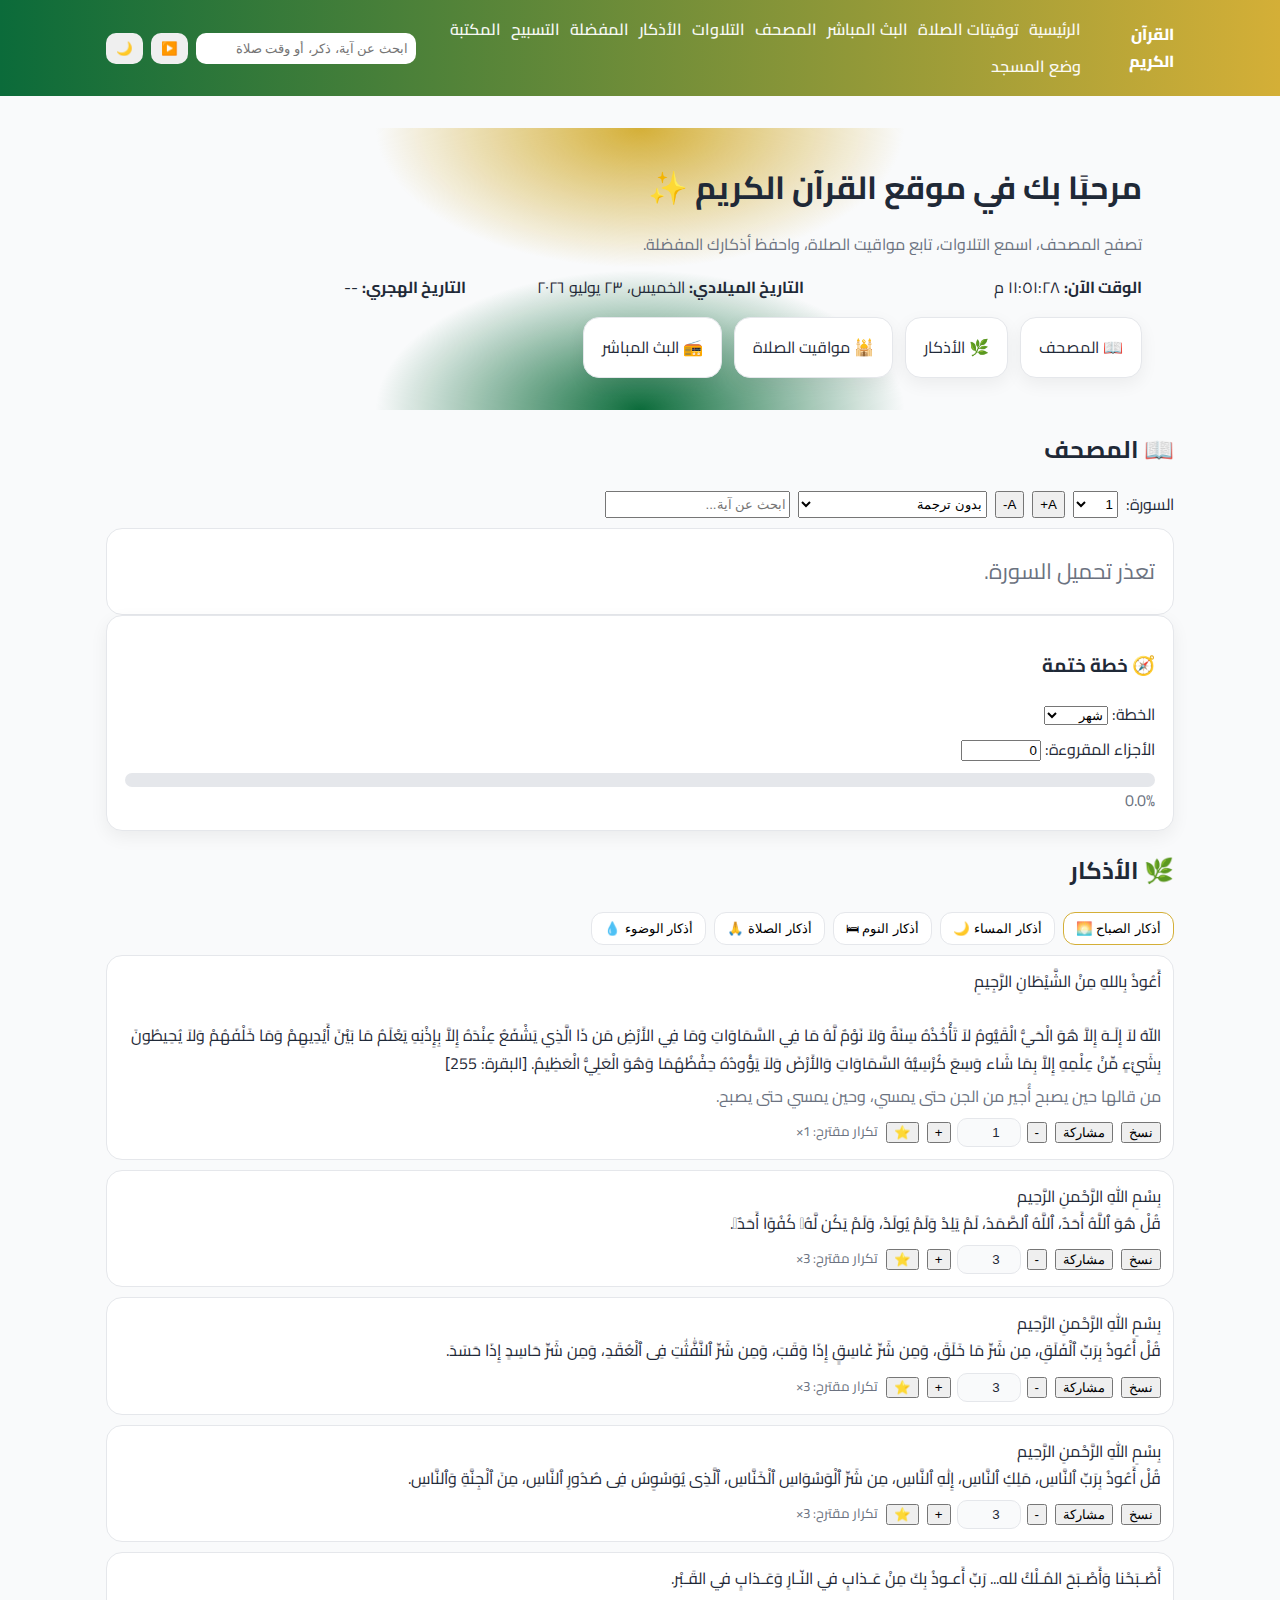
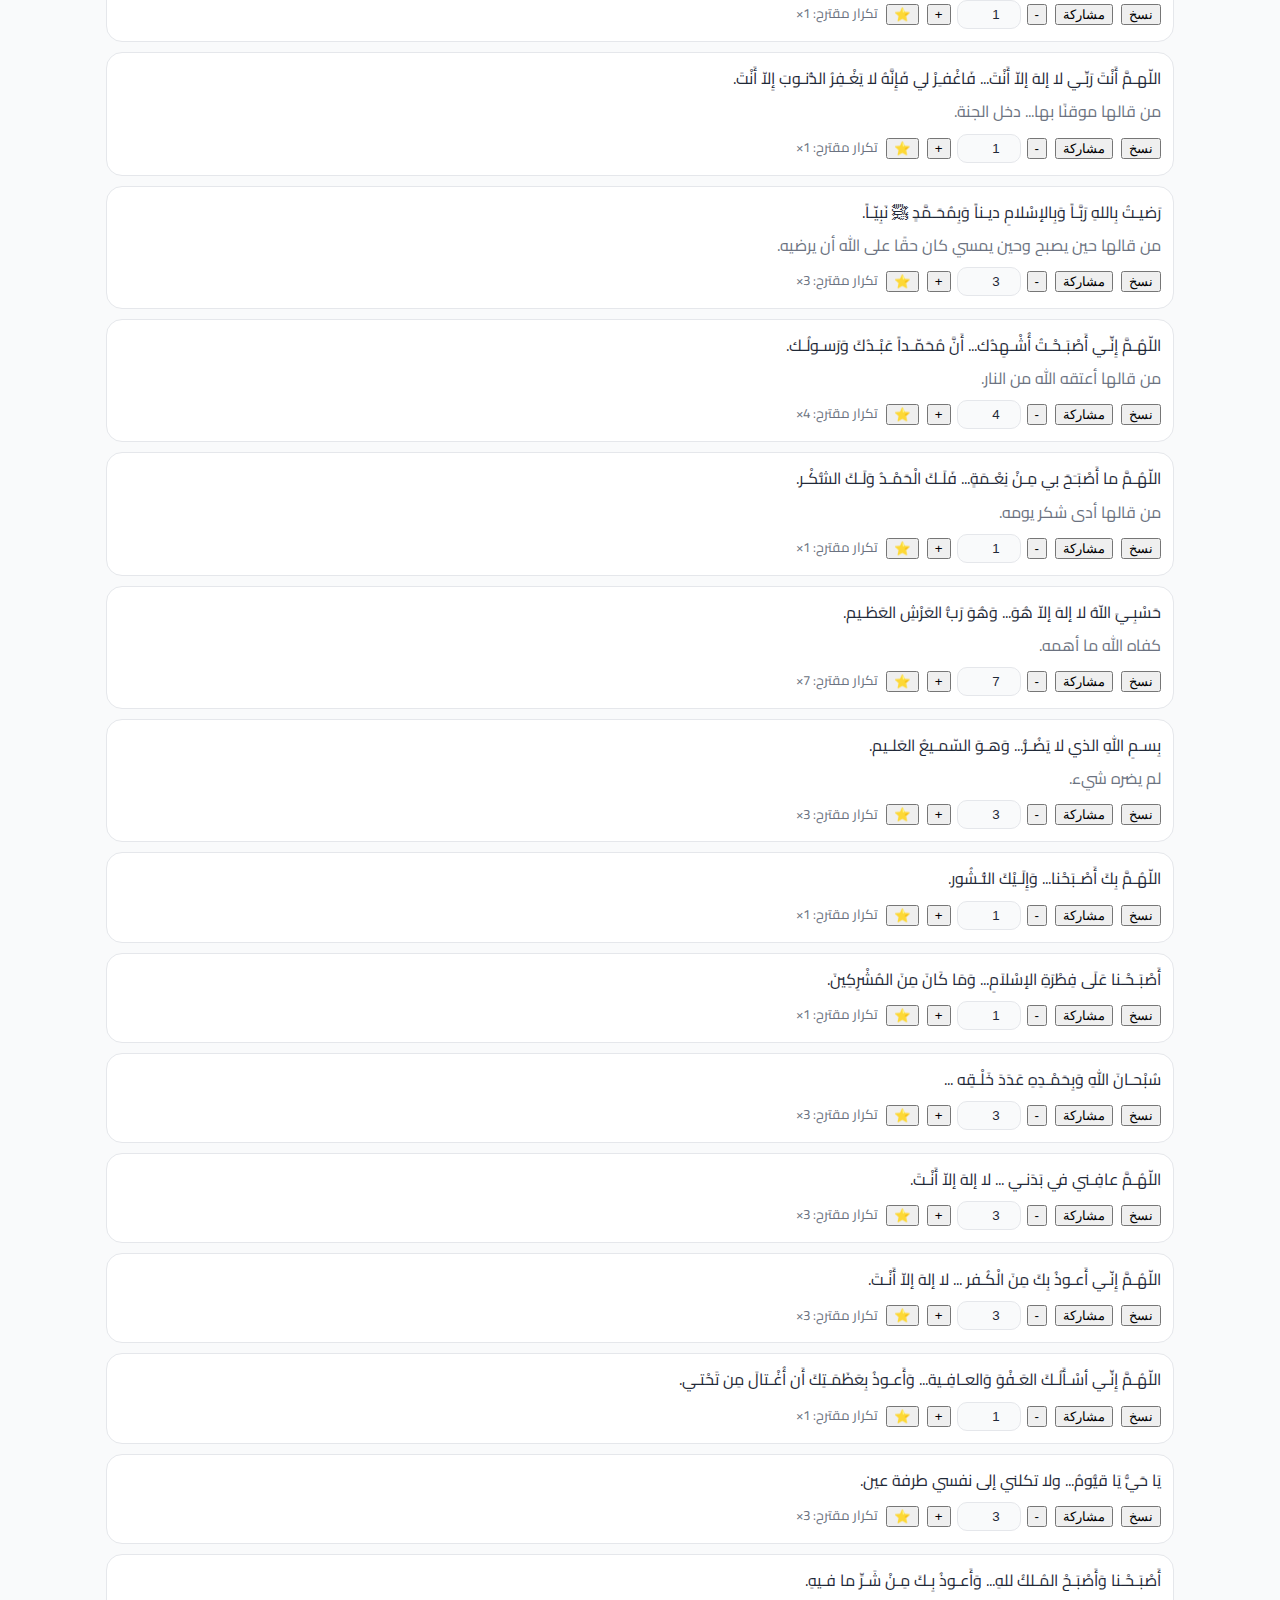
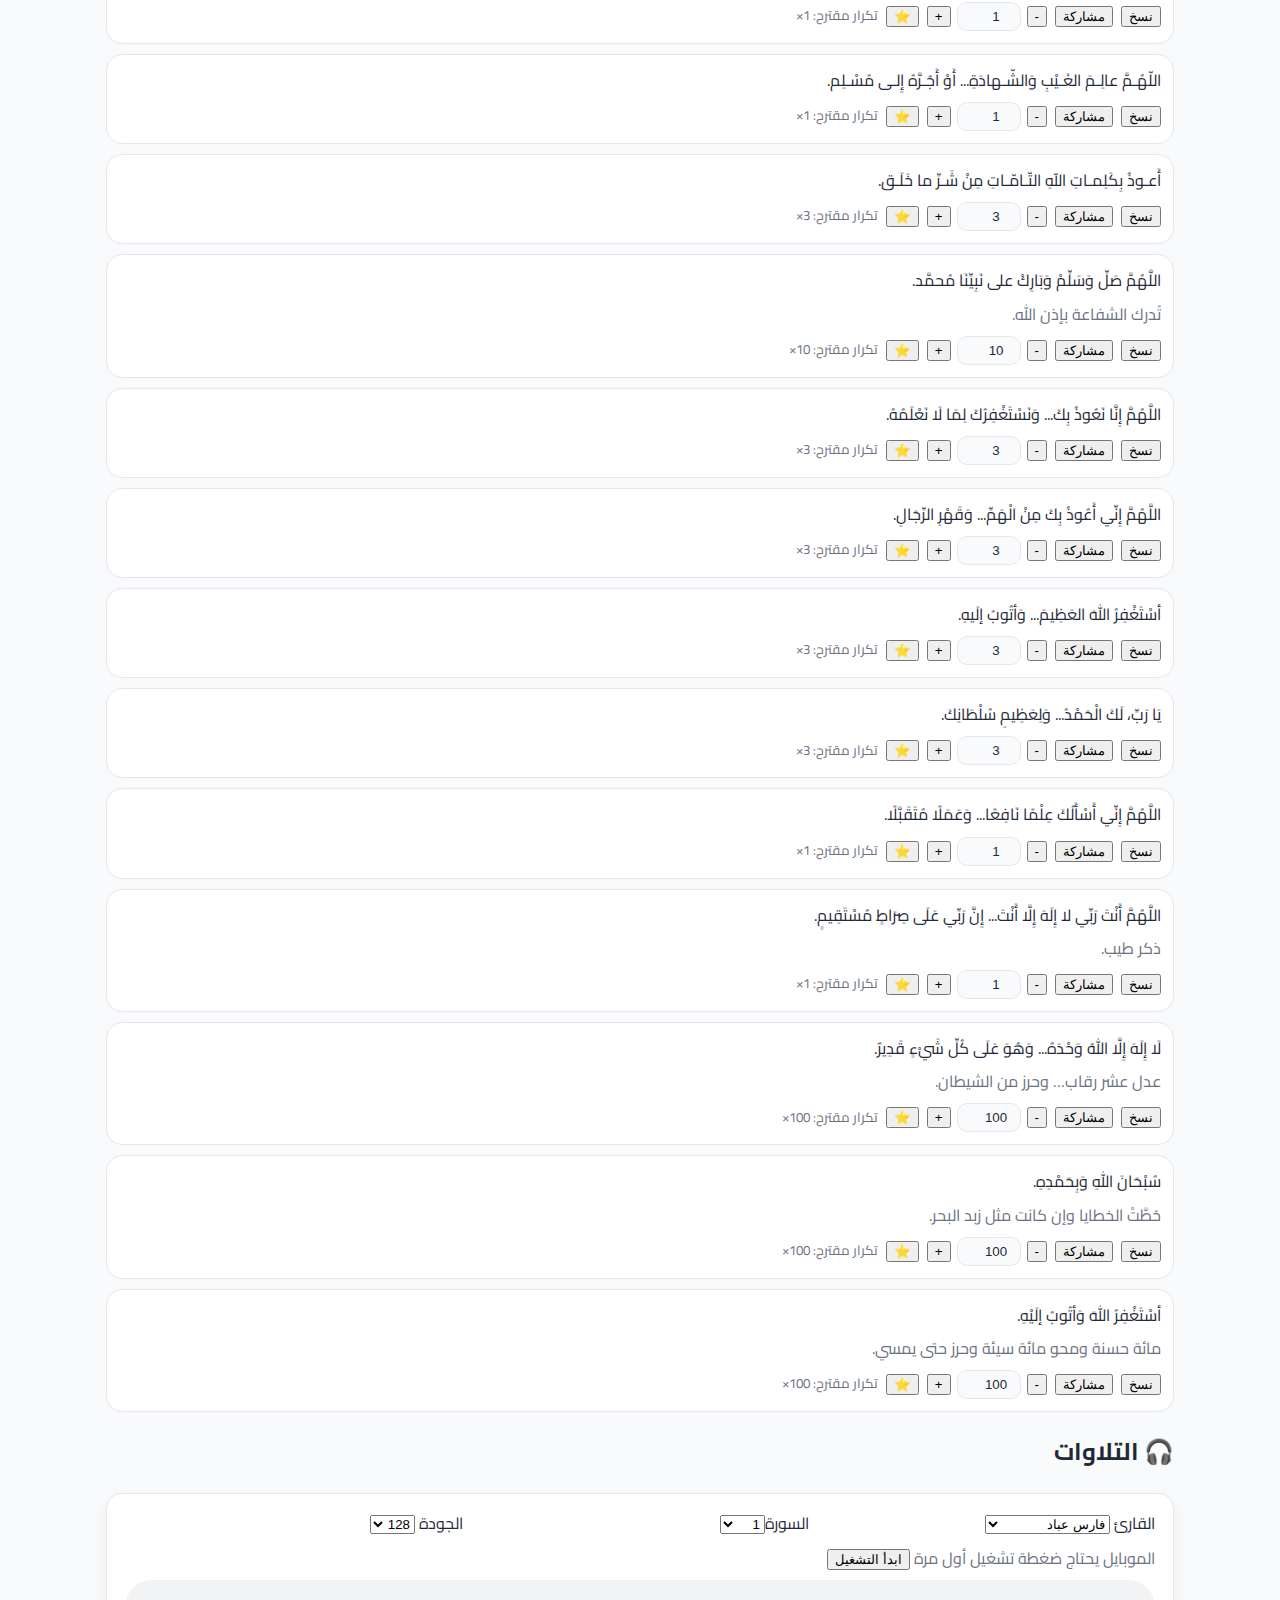
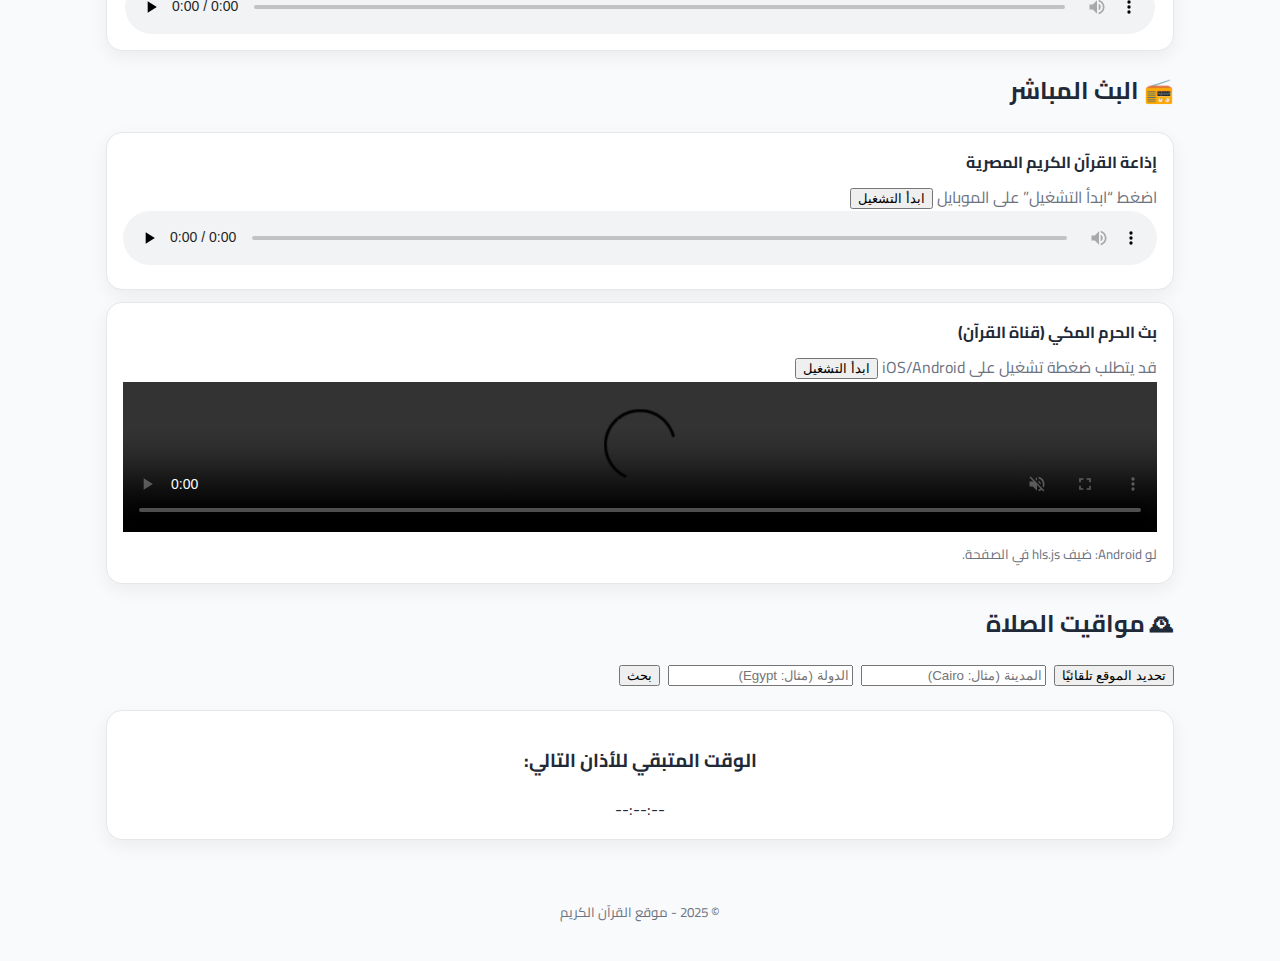
<file: index.html>
<!DOCTYPE html>
<html lang="ar" dir="rtl">
<head>
  <meta charset="UTF-8" />
  <meta name="viewport" content="width=device-width, initial-scale=1" />
  <title>الرئيسية</title>
  <link rel="preconnect" href="https://fonts.googleapis.com">
  <link rel="preconnect" href="https://fonts.gstatic.com" crossorigin>
  <link href="https://fonts.googleapis.com/css2?family=Cairo:wght@300;400;600;700;800;900&display=swap" rel="stylesheet">
  <link rel="stylesheet" href="style.css" />
</head>
<body>
  <header class="topbar">
    <nav class="navbar container">
      <div class="brand"><a class="brand-link" href="index.html">القرآن الكريم</a></div>
      <ul class="nav-list">
        <li><a href="index.html">الرئيسية</a></li>
        <li><a href="prayers.html">توقيتات الصلاة</a></li>
        <li><a href="live.html">البث المباشر</a></li>
        <li><a href="quran.html">المصحف</a></li>
        <li><a href="recitations.html">التلاوات</a></li>
        <li><a href="azkar.html">الأذكار</a></li>
        <li><a href="favorites.html">المفضلة</a></li>
        <li><a href="tasbeeh.html">التسبيح</a></li>
        <li><a href="media.html">المكتبة</a></li>
        <li><a href="mosque.html">وضع المسجد</a></li>
      </ul>
      <div class="nav-tools">
        <input id="global-search" type="search" placeholder="ابحث عن آية، ذكر، أو وقت صلاة" />
        <button id="bg-audio-toggle" title="تشغيل/إيقاف الخلفية">▶️</button>
        <button id="toggle-theme" title="الوضع الليلي/النهاري">🌙</button>
      </div>
    </nav>
  </header>
  <audio id="bg-audio" loop class="hidden"></audio>
  <main class="container page">

<section class="hero">
  <div class="hero-content home">
    <h1>مرحبًا بك في موقع القرآن الكريم ✨</h1>
    <p class="muted">تصفح المصحف، اسمع التلاوات، تابع مواقيت الصلاة، واحفظ أذكارك المفضلة.</p>
    <div class="date-time">
      <div><strong>الوقت الآن:</strong> <span id="current-time">--:--</span></div>
      <div><strong>التاريخ الميلادي:</strong> <span id="greg-date">--</span></div>
      <div><strong>التاريخ الهجري:</strong> <span id="hijri-date">--</span></div>
    </div>
    <div class="quick-links">
      <a class="card" href="quran.html">📖 المصحف</a>
      <a class="card" href="azkar.html">🌿 الأذكار</a>
      <a class="card" href="prayers.html">🕌 مواقيت الصلاة</a>
      <a class="card" href="live.html">📻 البث المباشر</a>
    </div>
  </div>
</section>

  </main>
  <footer class="footer"><div class="container"><small>© 2025 - موقع القرآن الكريم</small></div></footer>
  <script src="data.js"></script>
  <script src="main.js"></script>
</body></html>
</file>
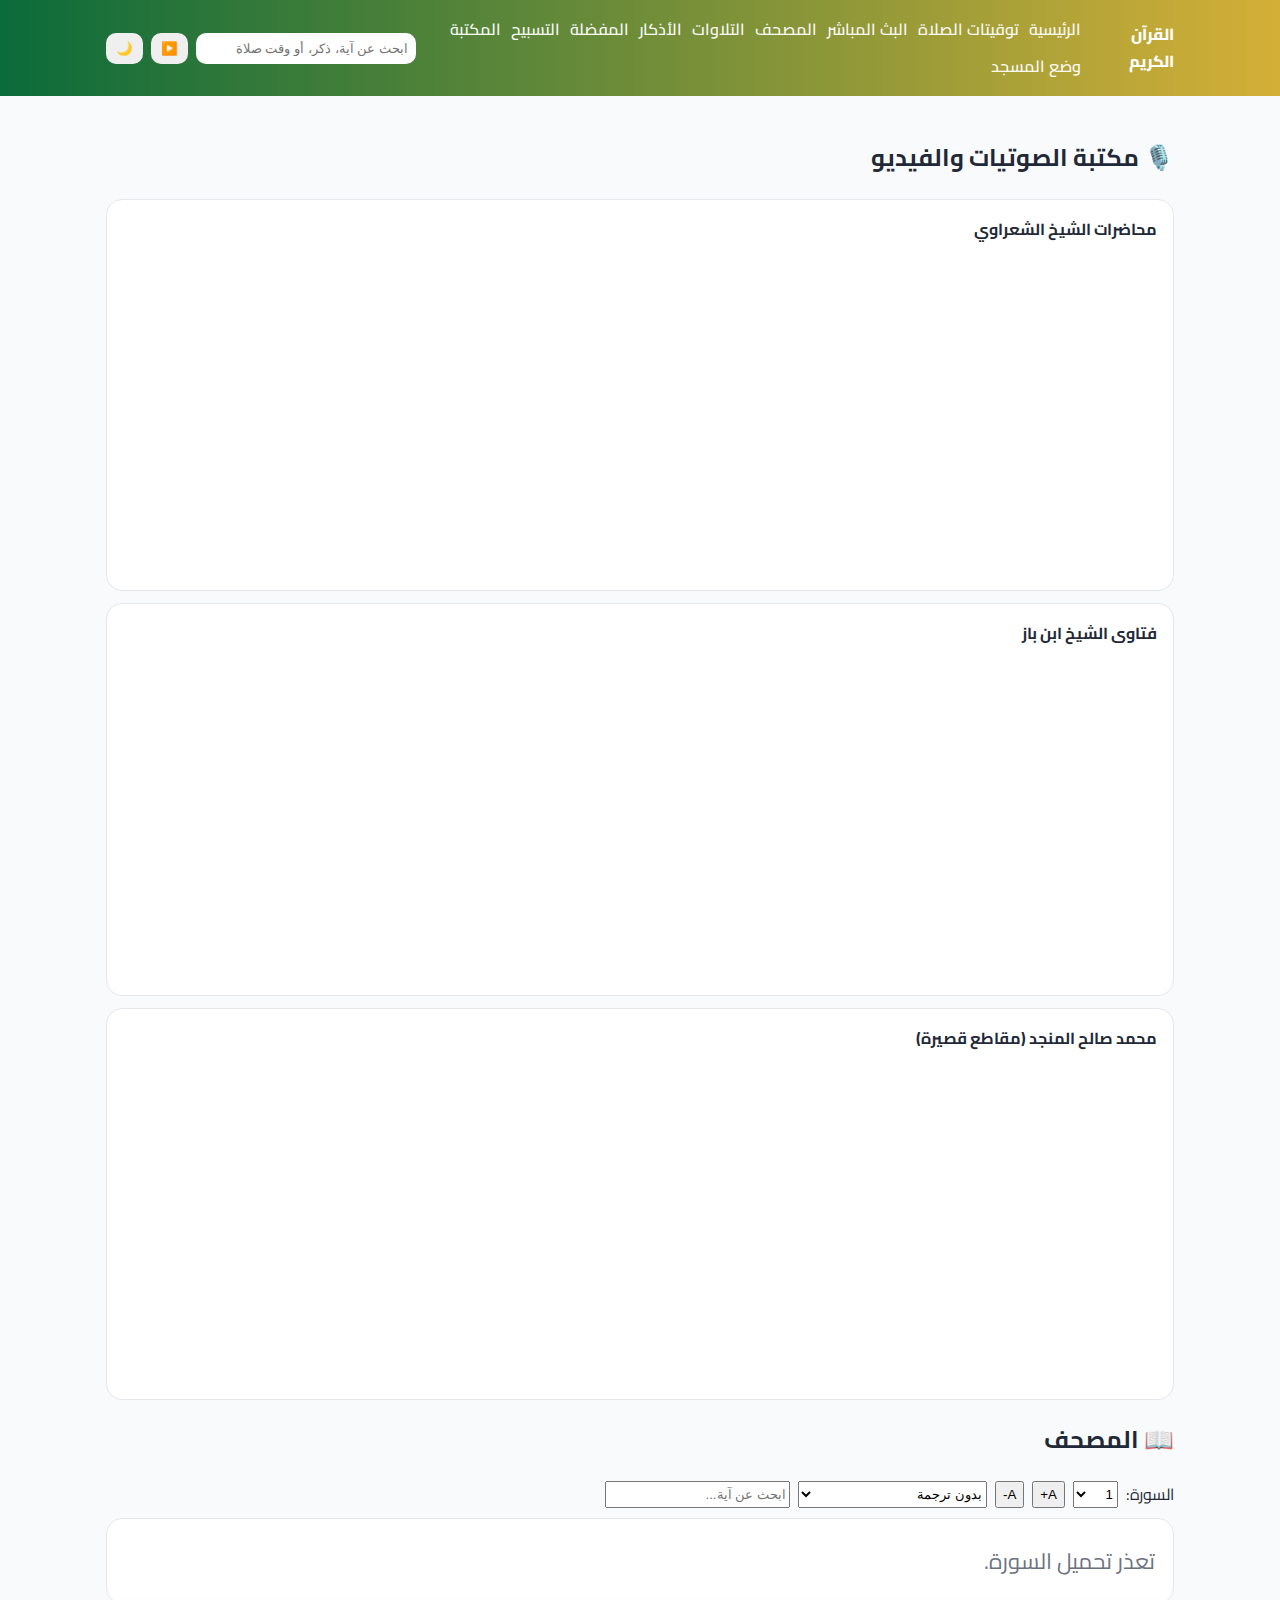
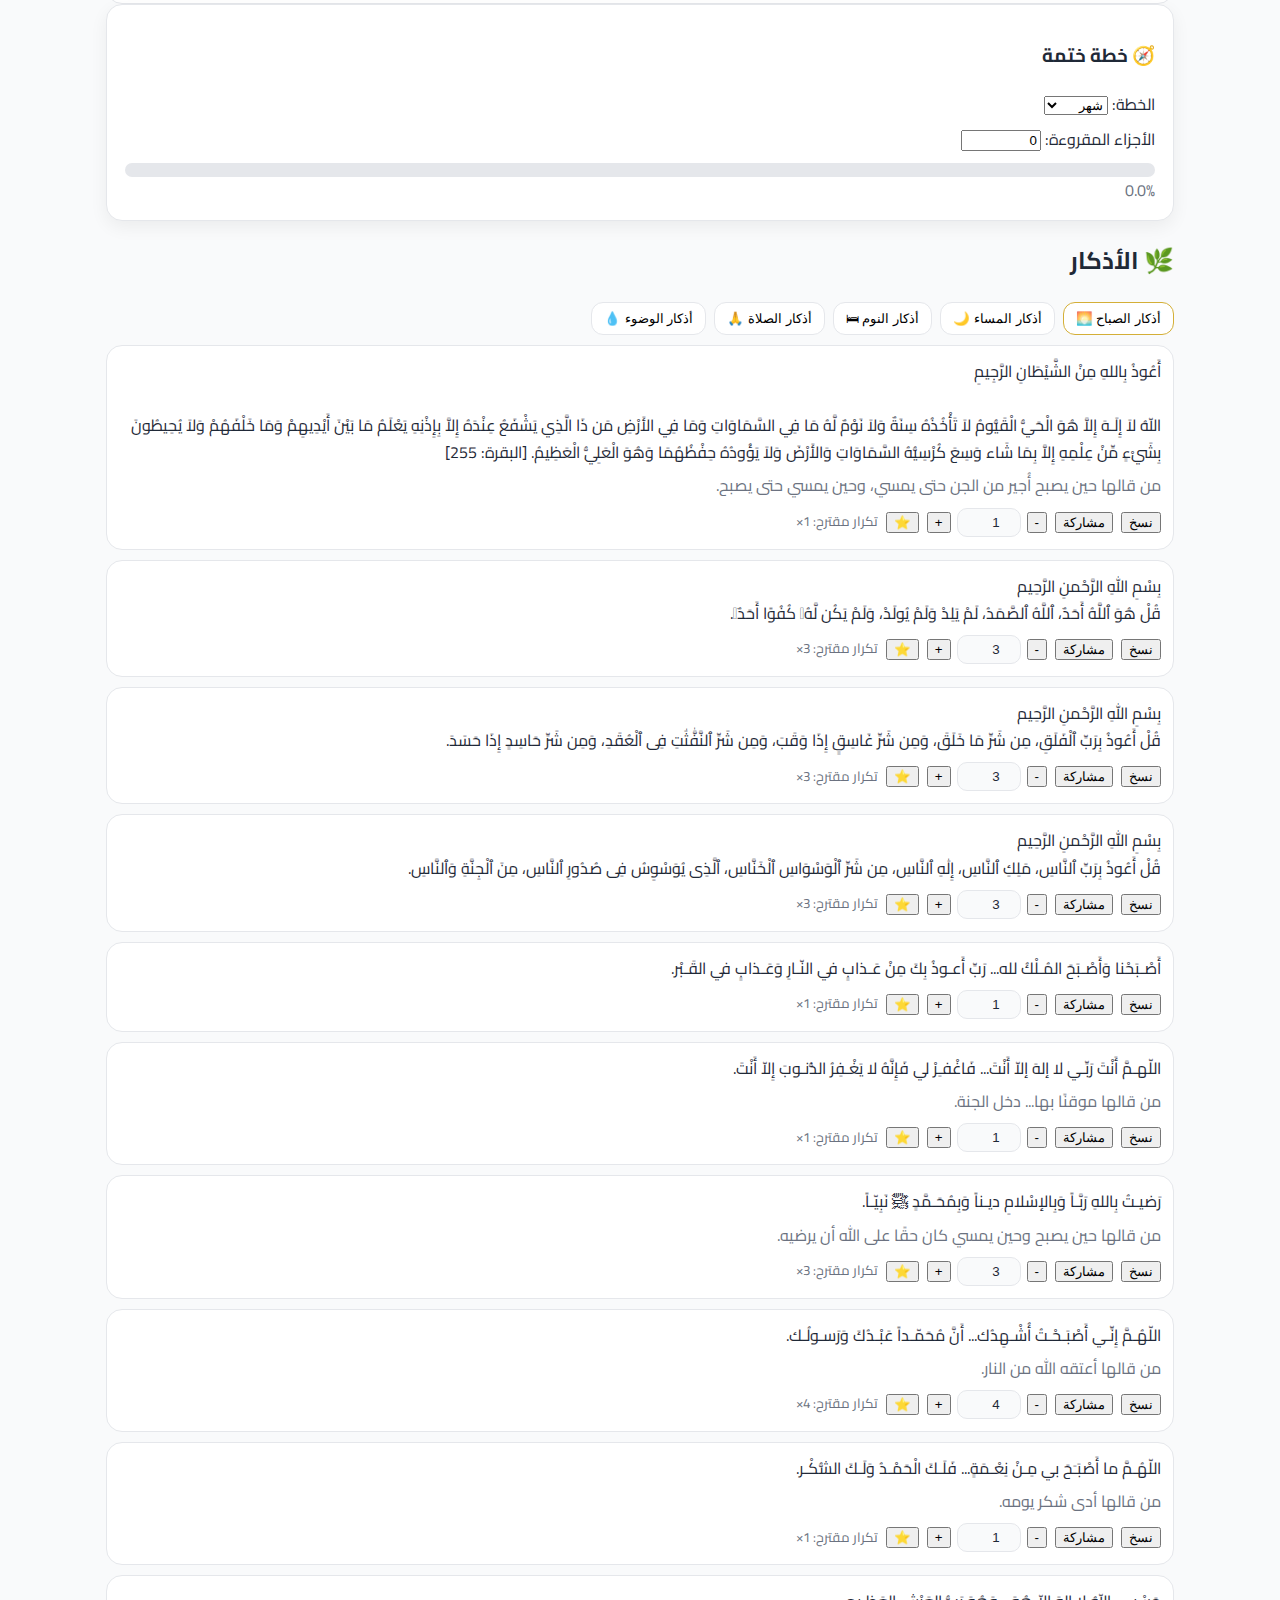
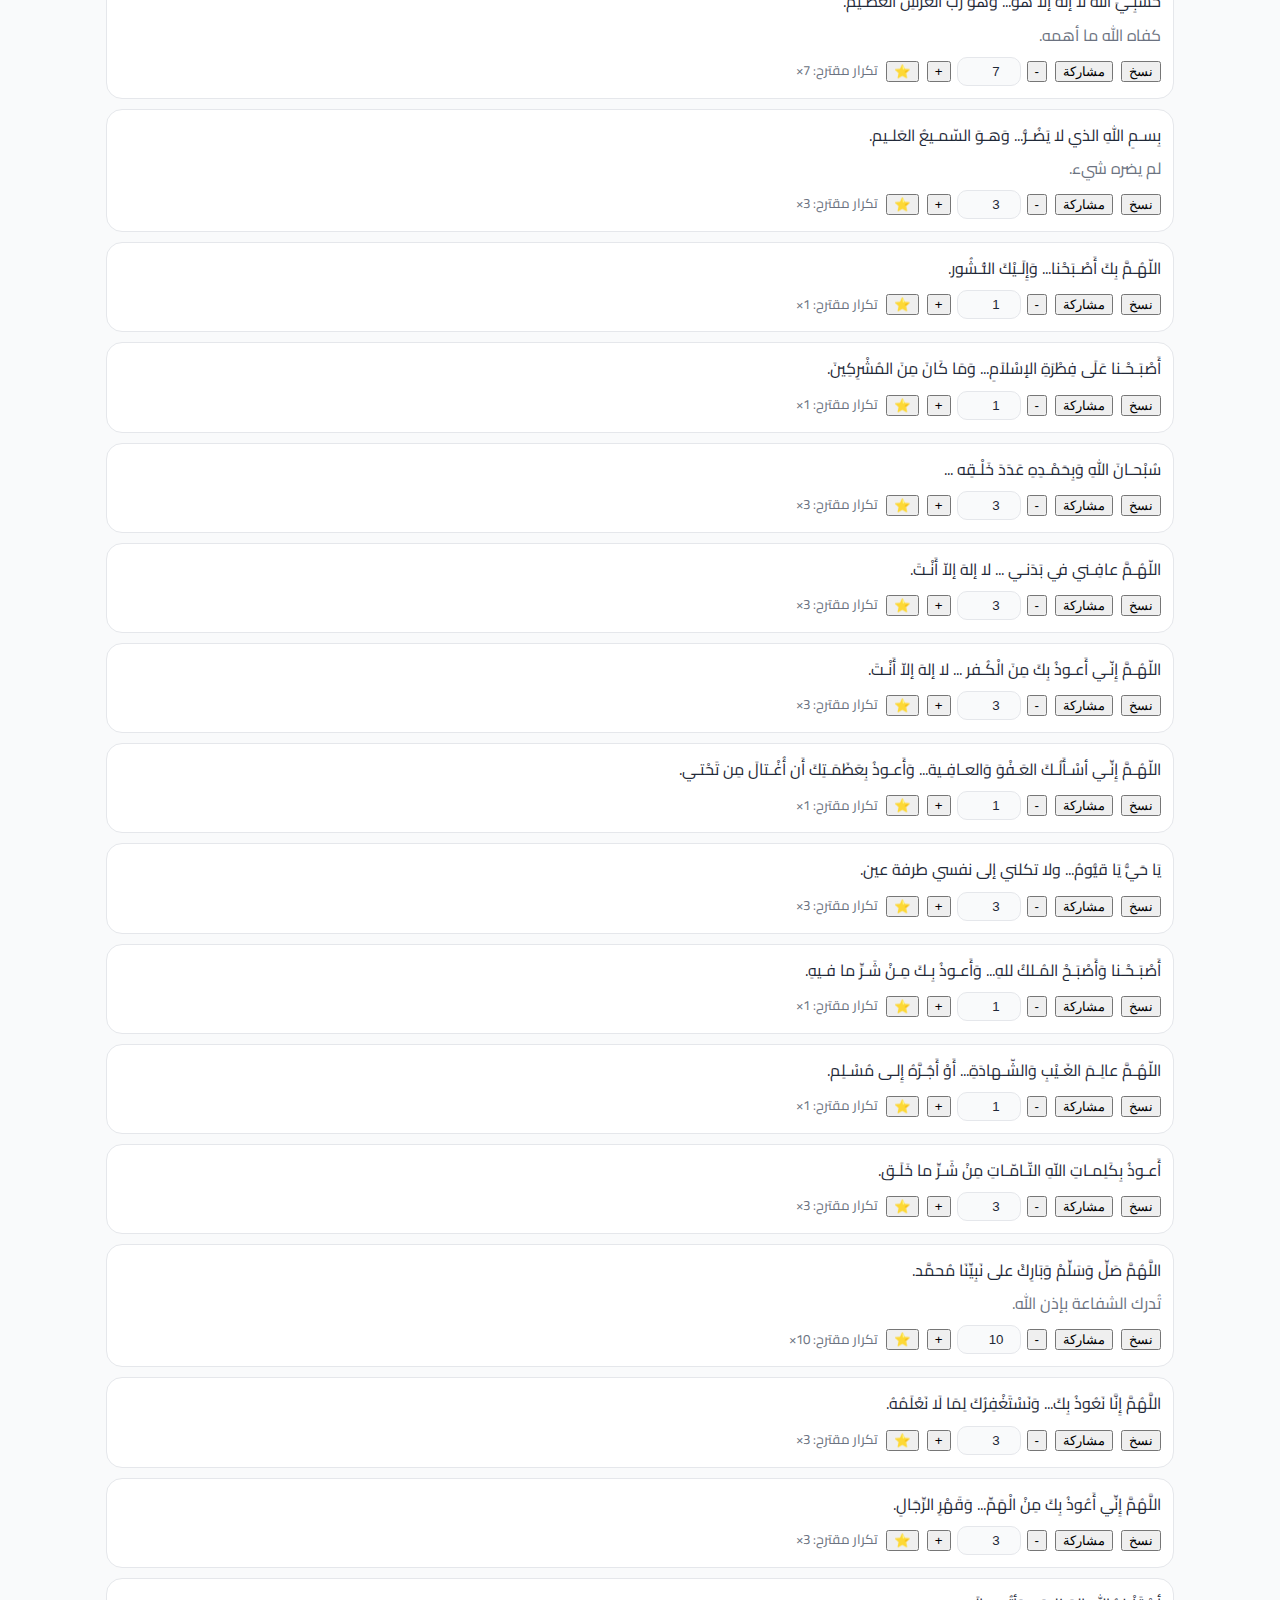
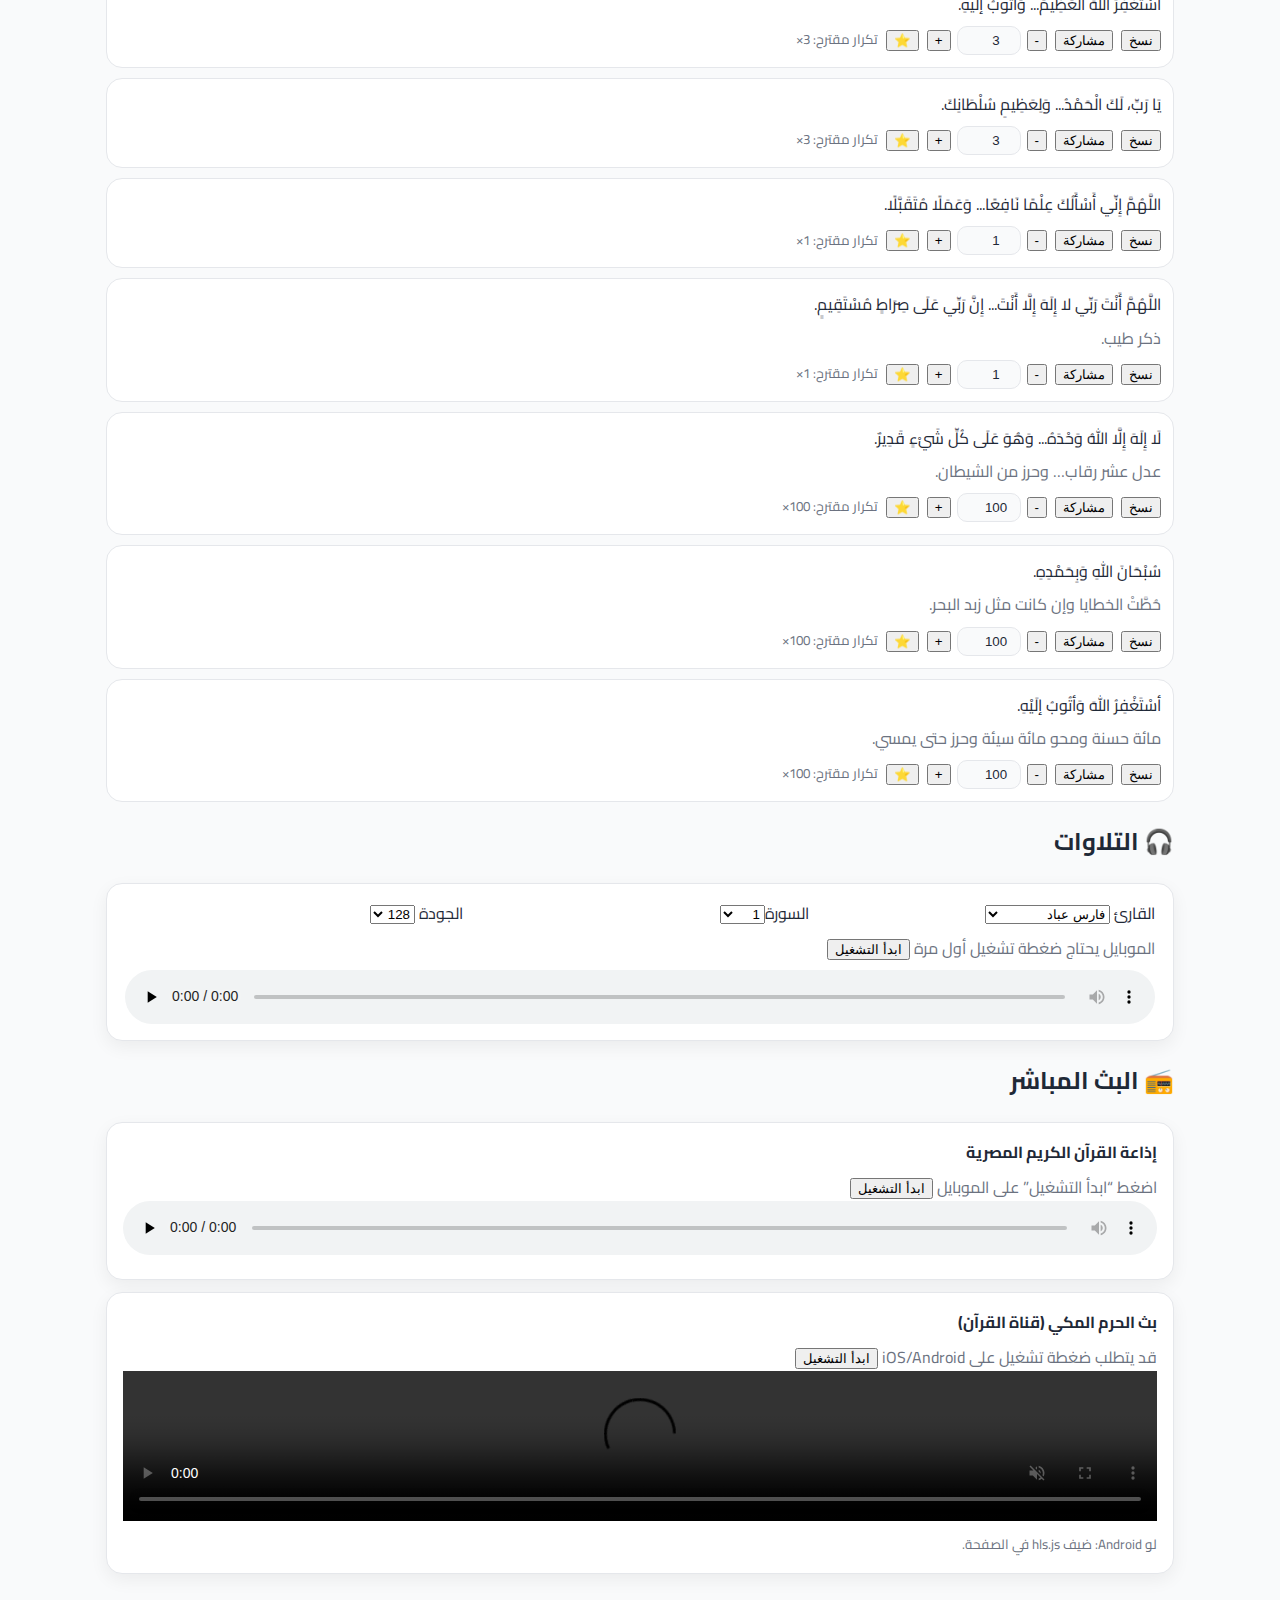
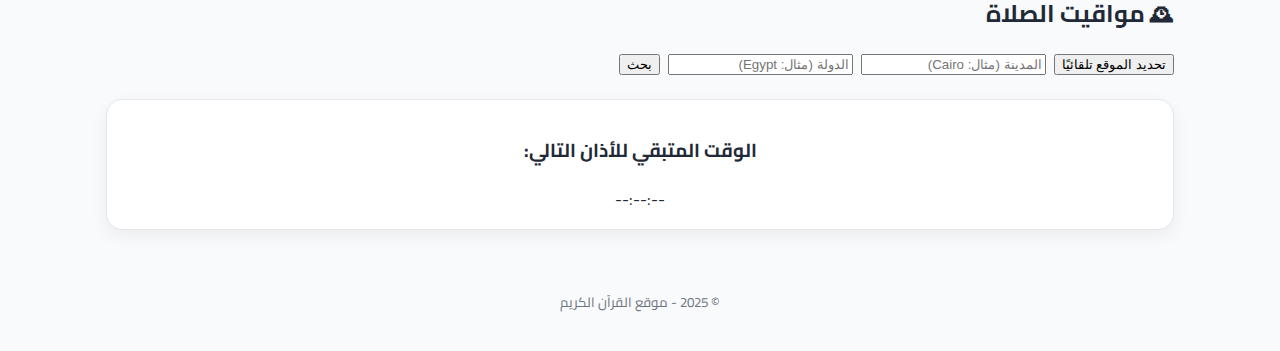
<file: media.html>
<!DOCTYPE html>
<html lang="ar" dir="rtl">
<head>
  <meta charset="UTF-8" />
  <meta name="viewport" content="width=device-width, initial-scale=1" />
  <title>مكتبة الصوتيات والفيديو</title>
  <link rel="preconnect" href="https://fonts.googleapis.com">
  <link rel="preconnect" href="https://fonts.gstatic.com" crossorigin>
  <link href="https://fonts.googleapis.com/css2?family=Cairo:wght@300;400;600;700;800;900&display=swap" rel="stylesheet">
  <link rel="stylesheet" href="style.css" />
</head>
<body>
  <header class="topbar">
    <nav class="navbar container">
      <div class="brand"><a class="brand-link" href="index.html">القرآن الكريم</a></div>
      <ul class="nav-list">
        <li><a href="index.html">الرئيسية</a></li>
        <li><a href="prayers.html">توقيتات الصلاة</a></li>
        <li><a href="live.html">البث المباشر</a></li>
        <li><a href="quran.html">المصحف</a></li>
        <li><a href="recitations.html">التلاوات</a></li>
        <li><a href="azkar.html">الأذكار</a></li>
        <li><a href="favorites.html">المفضلة</a></li>
        <li><a href="tasbeeh.html">التسبيح</a></li>
        <li><a href="media.html">المكتبة</a></li>
        <li><a href="mosque.html">وضع المسجد</a></li>
      </ul>
      <div class="nav-tools">
        <input id="global-search" type="search" placeholder="ابحث عن آية، ذكر، أو وقت صلاة" />
        <button id="bg-audio-toggle" title="تشغيل/إيقاف الخلفية">▶️</button>
        <button id="toggle-theme" title="الوضع الليلي/النهاري">🌙</button>
      </div>
    </nav>
  </header>
  <audio id="bg-audio" loop class="hidden"></audio>
  <main class="container page">

<section class="bg-live">
  <h2>🎙️ مكتبة الصوتيات والفيديو</h2>
  <div class="player-card">
    <div class="player-header">محاضرات الشيخ الشعراوي</div>
    <iframe width="100%" height="315" src="https://www.youtube.com/embed?listType=search&list=%D8%A7%D9%84%D8%B4%D9%8A%D8%AE%20%D8%A7%D9%84%D8%B4%D8%B9%D8%B1%D8%A7%D9%88%D9%8A%20%D8%AA%D9%81%D8%B3%D9%8A%D8%B1" title="YouTube player" frameborder="0" allowfullscreen></iframe>
  </div>
  <div class="player-card">
    <div class="player-header">فتاوى الشيخ ابن باز</div>
    <iframe width="100%" height="315" src="https://www.youtube.com/embed?listType=search&list=%D8%A7%D8%A8%D9%86%20%D8%A8%D8%A7%D8%B2%20%D9%81%D8%AA%D8%A7%D9%88%D9%89" title="YouTube player" frameborder="0" allowfullscreen></iframe>
  </div>
  <div class="player-card">
    <div class="player-header">محمد صالح المنجد (مقاطع قصيرة)</div>
    <iframe width="100%" height="315" src="https://www.youtube.com/embed?listType=search&list=%D8%A7%D9%84%D9%85%D9%86%D8%AC%D8%AF%20%D9%85%D9%82%D8%A7%D8%B7%D8%B9%20%D9%82%D8%B5%D9%8A%D8%B1%D8%A9" title="YouTube player" frameborder="0" allowfullscreen></iframe>
  </div>
</section>

  </main>
  <footer class="footer"><div class="container"><small>© 2025 - موقع القرآن الكريم</small></div></footer>
  <script src="data.js"></script>
  <script src="main.js"></script>
</body></html>
</file>
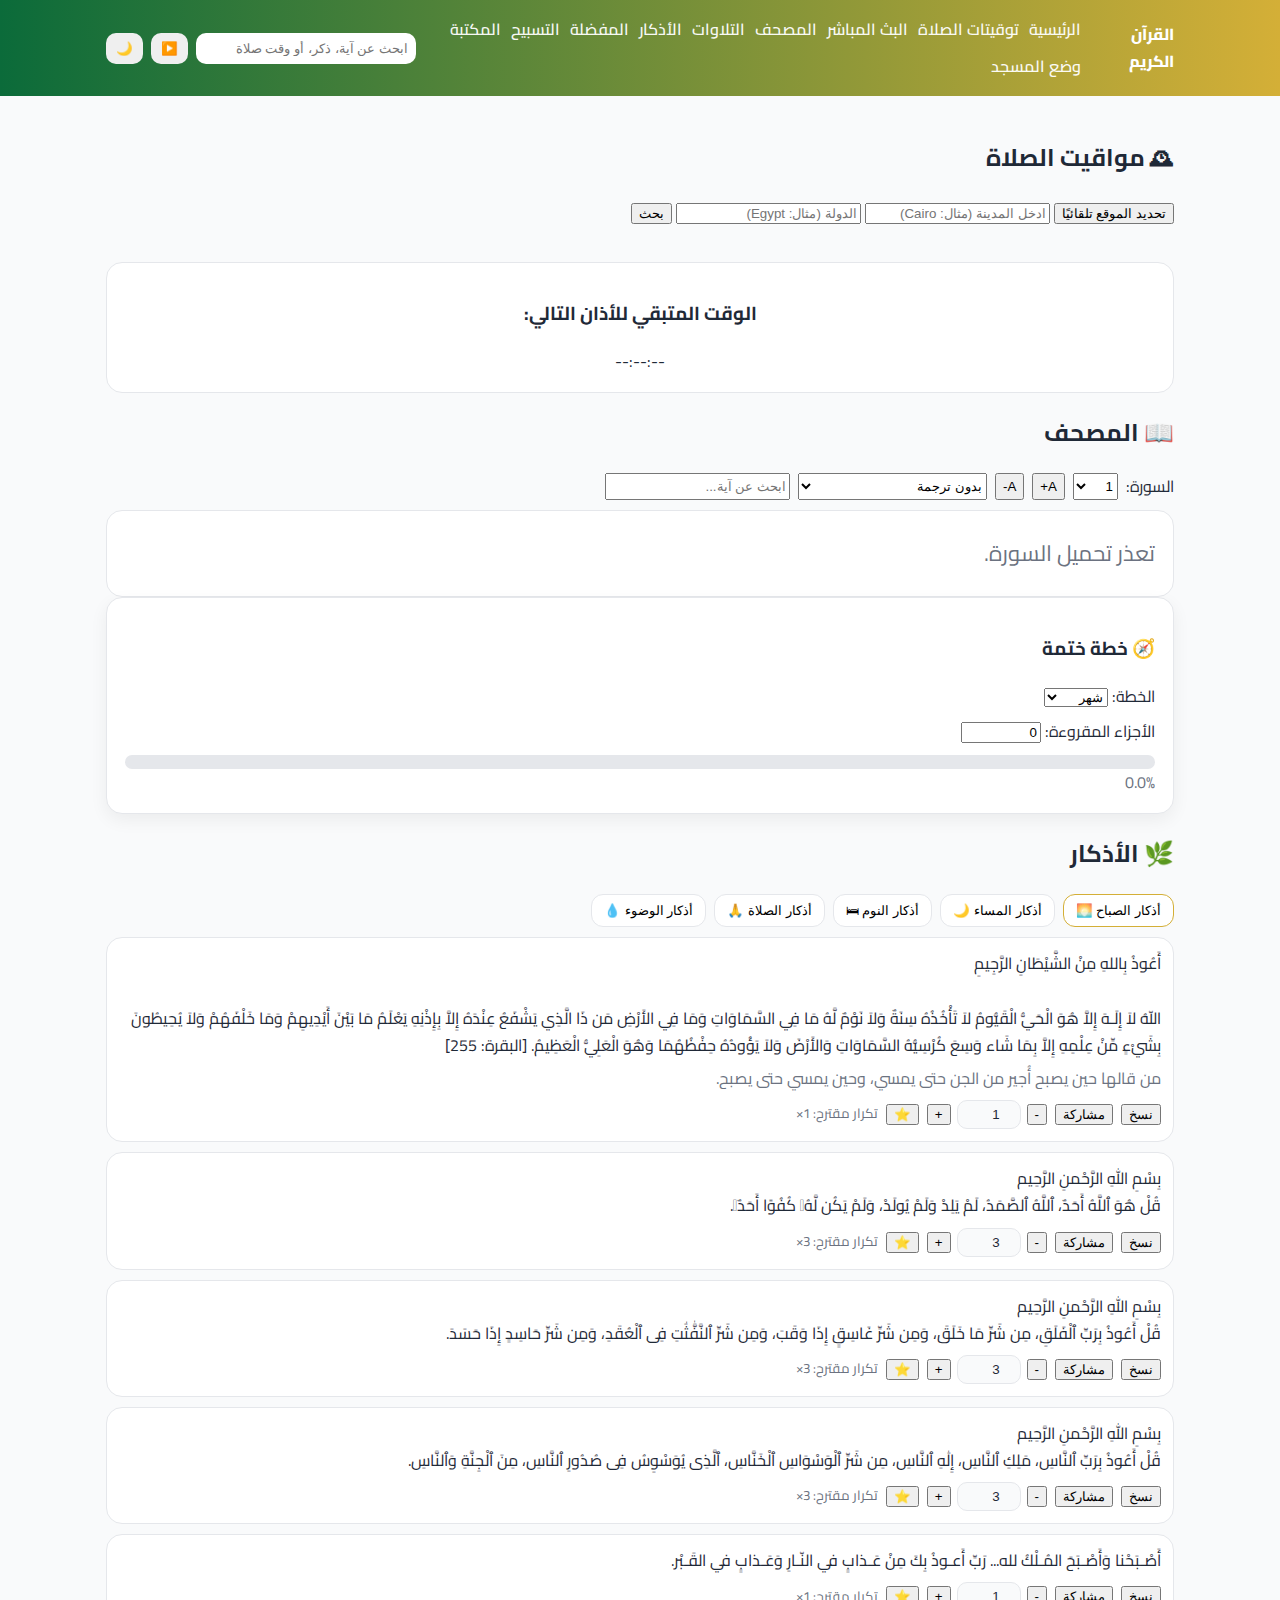
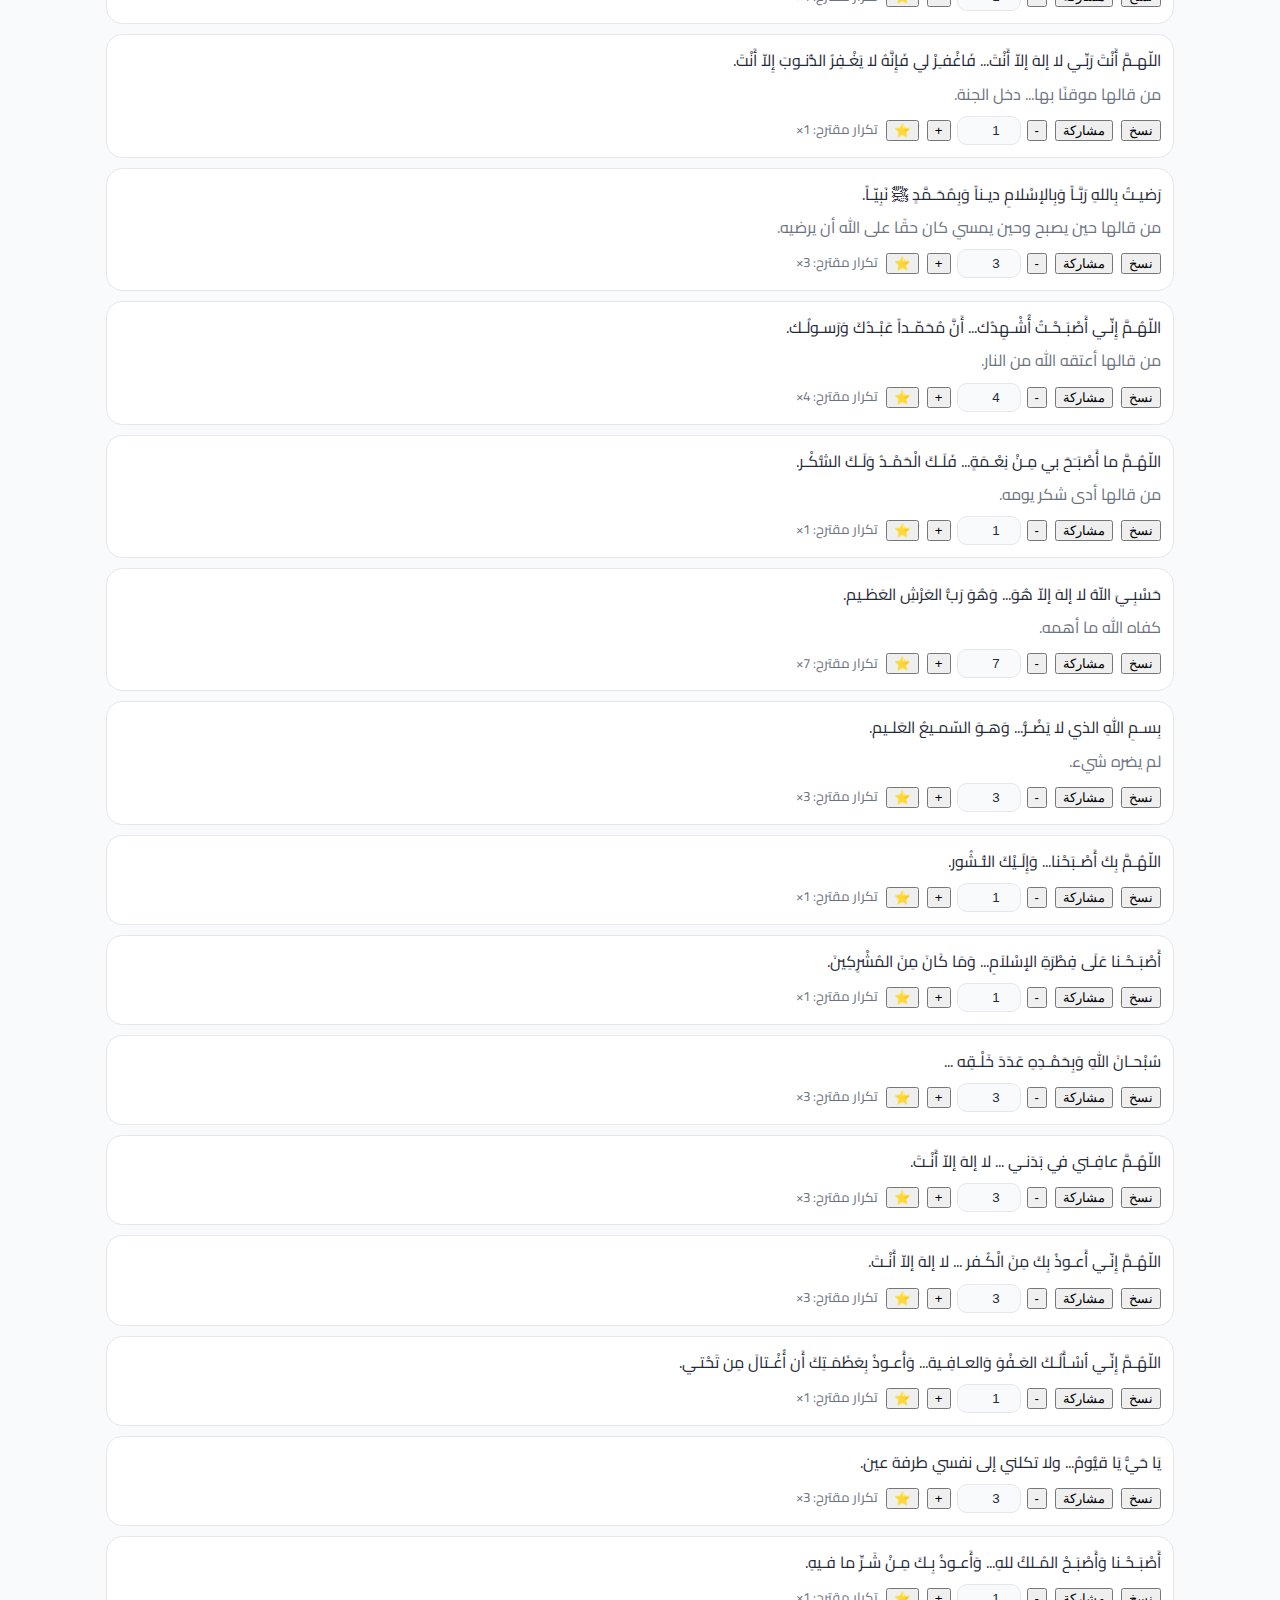
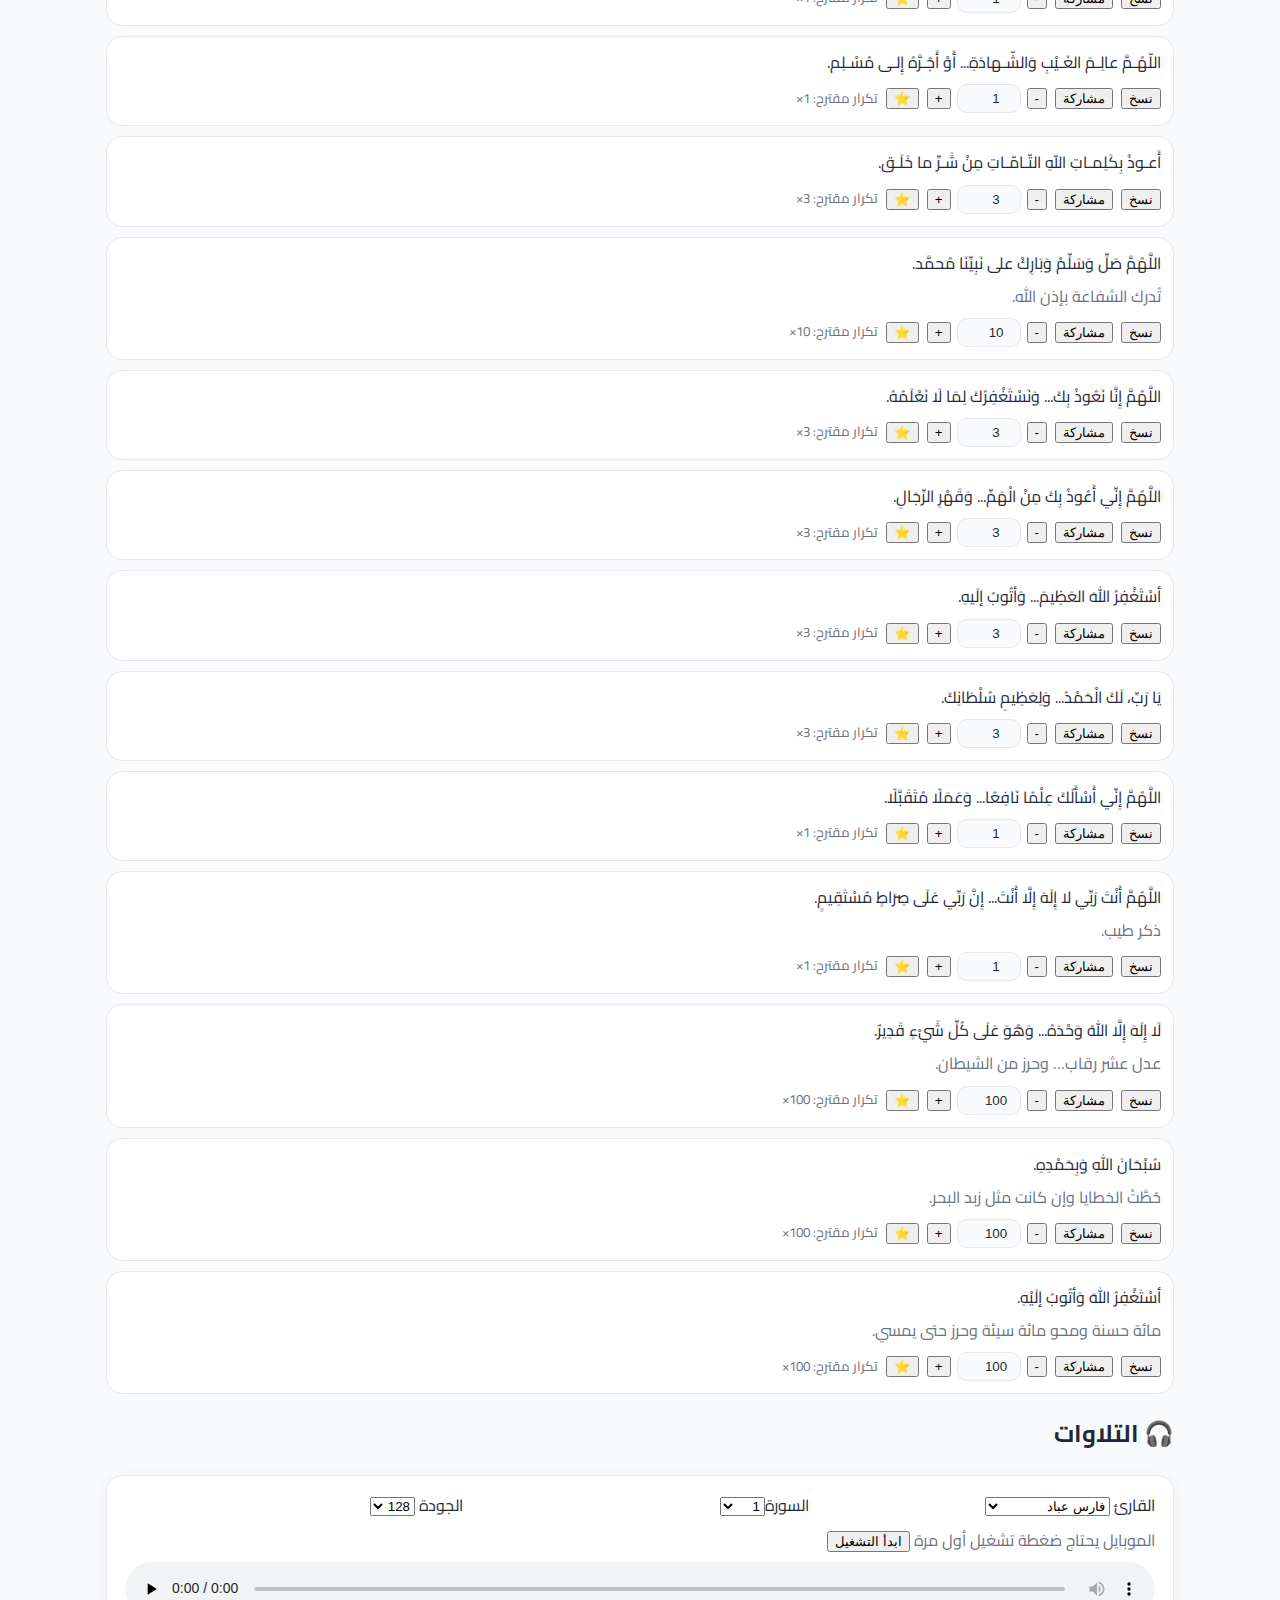
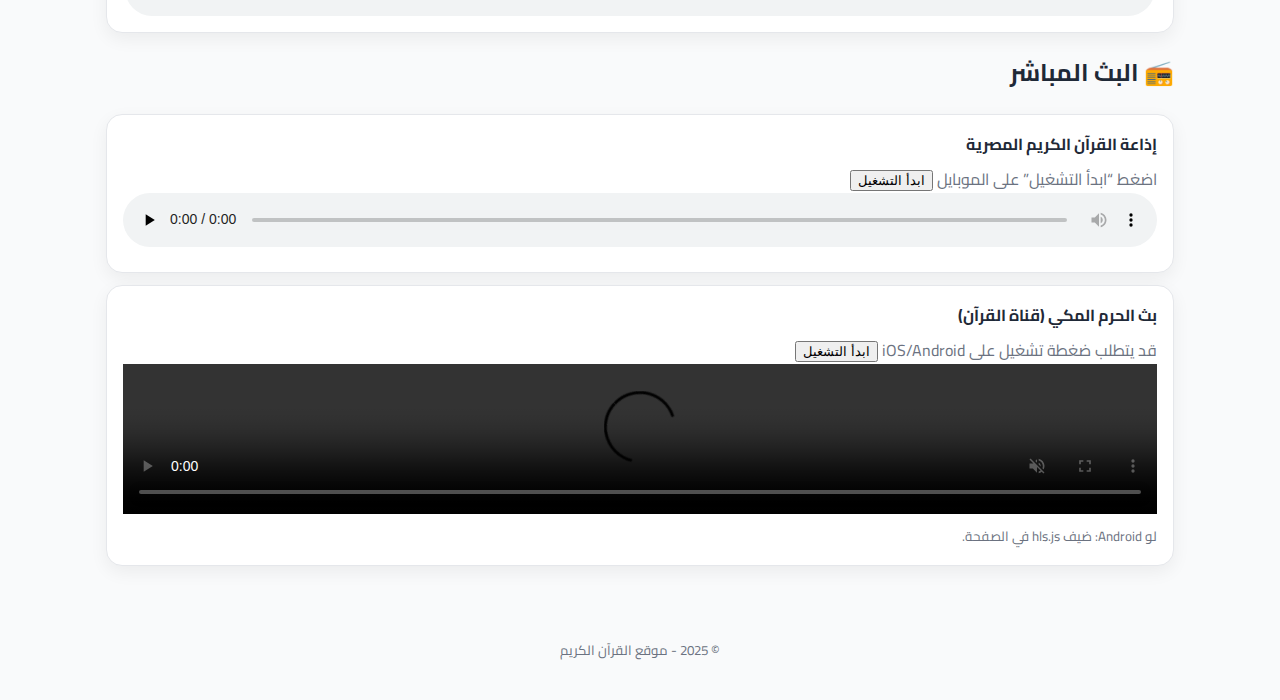
<file: prayers.html>
<!DOCTYPE html>
<html lang="ar" dir="rtl">
<head>
  <meta charset="UTF-8" />
  <meta name="viewport" content="width=device-width, initial-scale=1" />
  <title>توقيتات الصلاة</title>
  <link rel="preconnect" href="https://fonts.googleapis.com">
  <link rel="preconnect" href="https://fonts.gstatic.com" crossorigin>
  <link href="https://fonts.googleapis.com/css2?family=Cairo:wght@300;400;600;700;800;900&display=swap" rel="stylesheet">
  <link rel="stylesheet" href="style.css" />
</head>
<body>
  <header class="topbar">
    <nav class="navbar container">
      <div class="brand"><a class="brand-link" href="index.html">القرآن الكريم</a></div>
      <ul class="nav-list">
        <li><a href="index.html">الرئيسية</a></li>
        <li><a href="prayers.html">توقيتات الصلاة</a></li>
        <li><a href="live.html">البث المباشر</a></li>
        <li><a href="quran.html">المصحف</a></li>
        <li><a href="recitations.html">التلاوات</a></li>
        <li><a href="azkar.html">الأذكار</a></li>
        <li><a href="favorites.html">المفضلة</a></li>
        <li><a href="tasbeeh.html">التسبيح</a></li>
        <li><a href="media.html">المكتبة</a></li>
        <li><a href="mosque.html">وضع المسجد</a></li>
      </ul>
      <div class="nav-tools">
        <input id="global-search" type="search" placeholder="ابحث عن آية، ذكر، أو وقت صلاة" />
        <button id="bg-audio-toggle" title="تشغيل/إيقاف الخلفية">▶️</button>
        <button id="toggle-theme" title="الوضع الليلي/النهاري">🌙</button>
      </div>
    </nav>
  </header>
  <audio id="bg-audio" loop class="hidden"></audio>
  <main class="container page">

<section class="bg-azkar">
  <h2>🕰 مواقيت الصلاة</h2>
  <div class="controls">
    <button id="locate-btn">تحديد الموقع تلقائيًا</button>
    <input id="city-input" type="text" placeholder="ادخل المدينة (مثال: Cairo)" />
    <input id="country-input" type="text" placeholder="الدولة (مثال: Egypt)" />
    <button id="fetch-by-city">بحث</button>
  </div>
  <div id="prayer-grid" class="prayer-grid"></div>
  <div class="next-athan">
    <h3>الوقت المتبقي للأذان التالي:</h3>
    <div id="countdown">--:--:--</div>
  </div>
</section>

  </main>
  <footer class="footer"><div class="container"><small>© 2025 - موقع القرآن الكريم</small></div></footer>
  <script src="data.js"></script>
  <script src="main.js"></script>
</body></html>
</file>
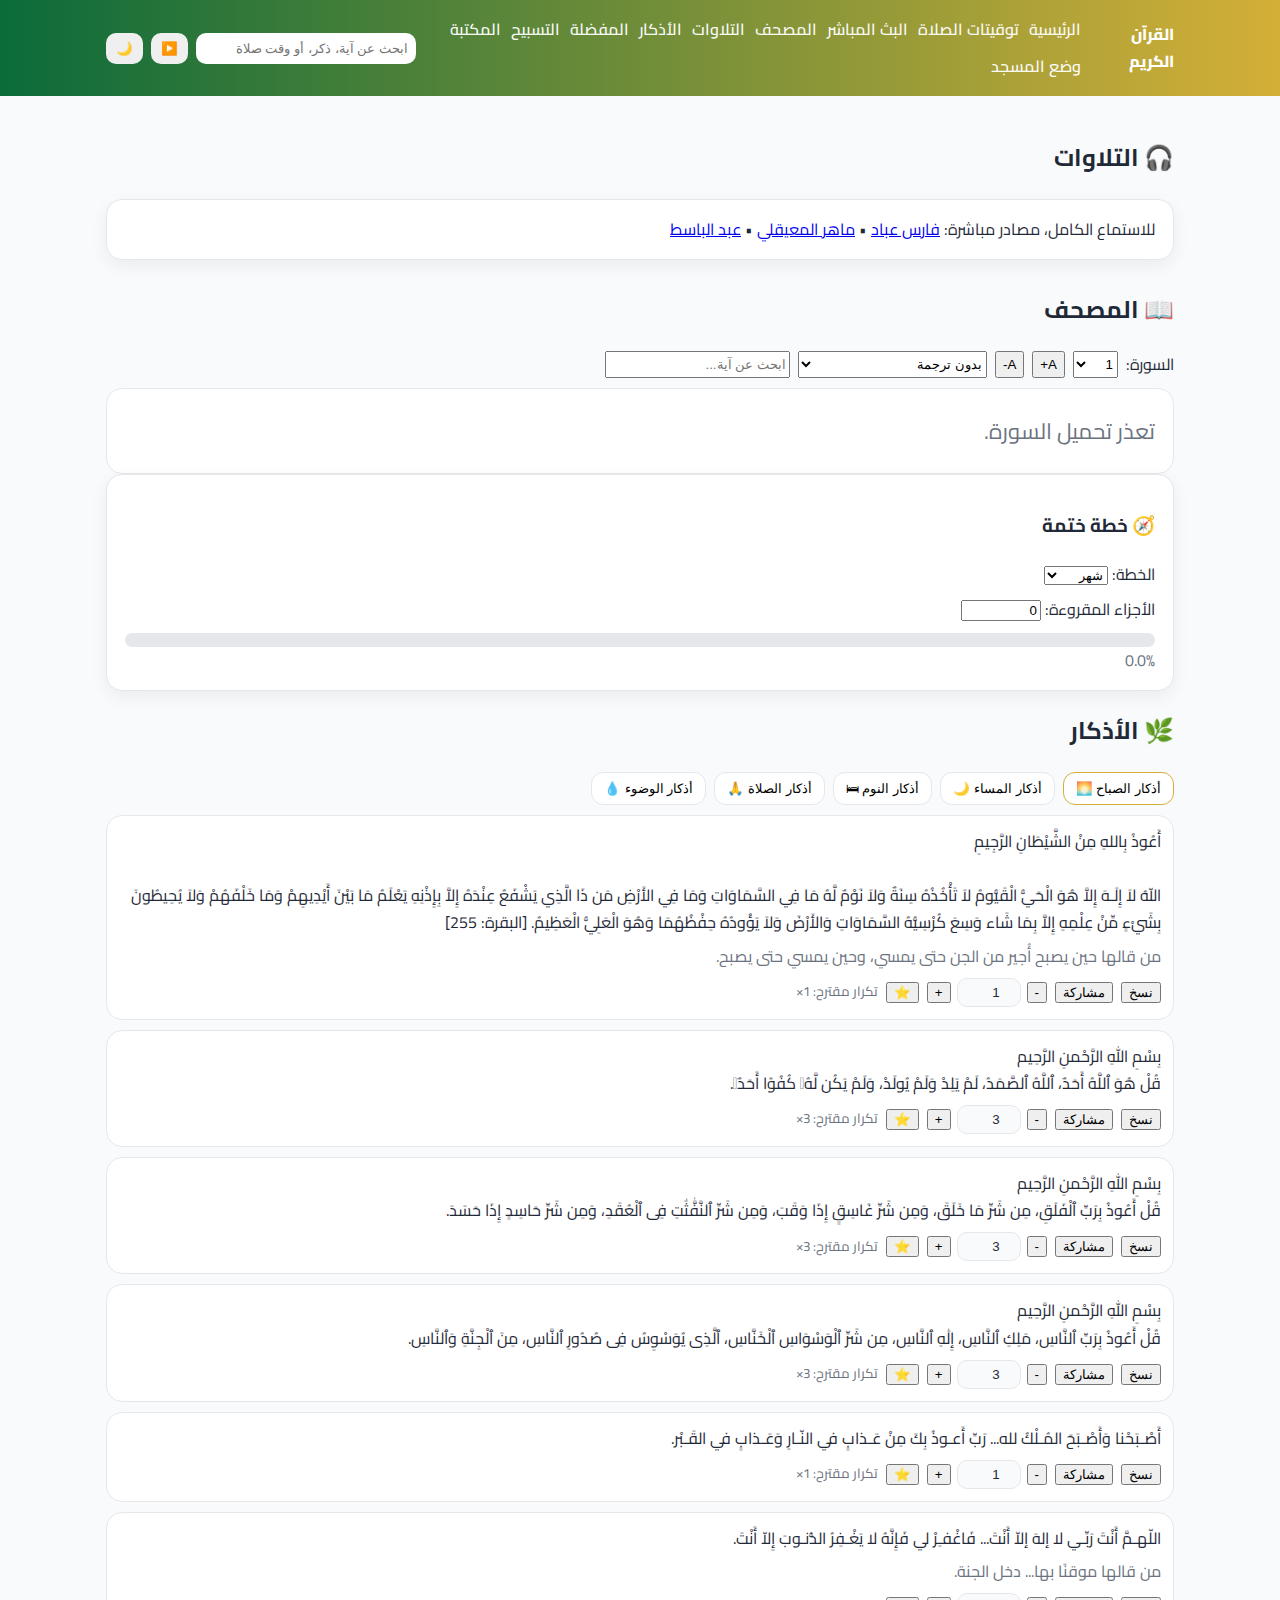
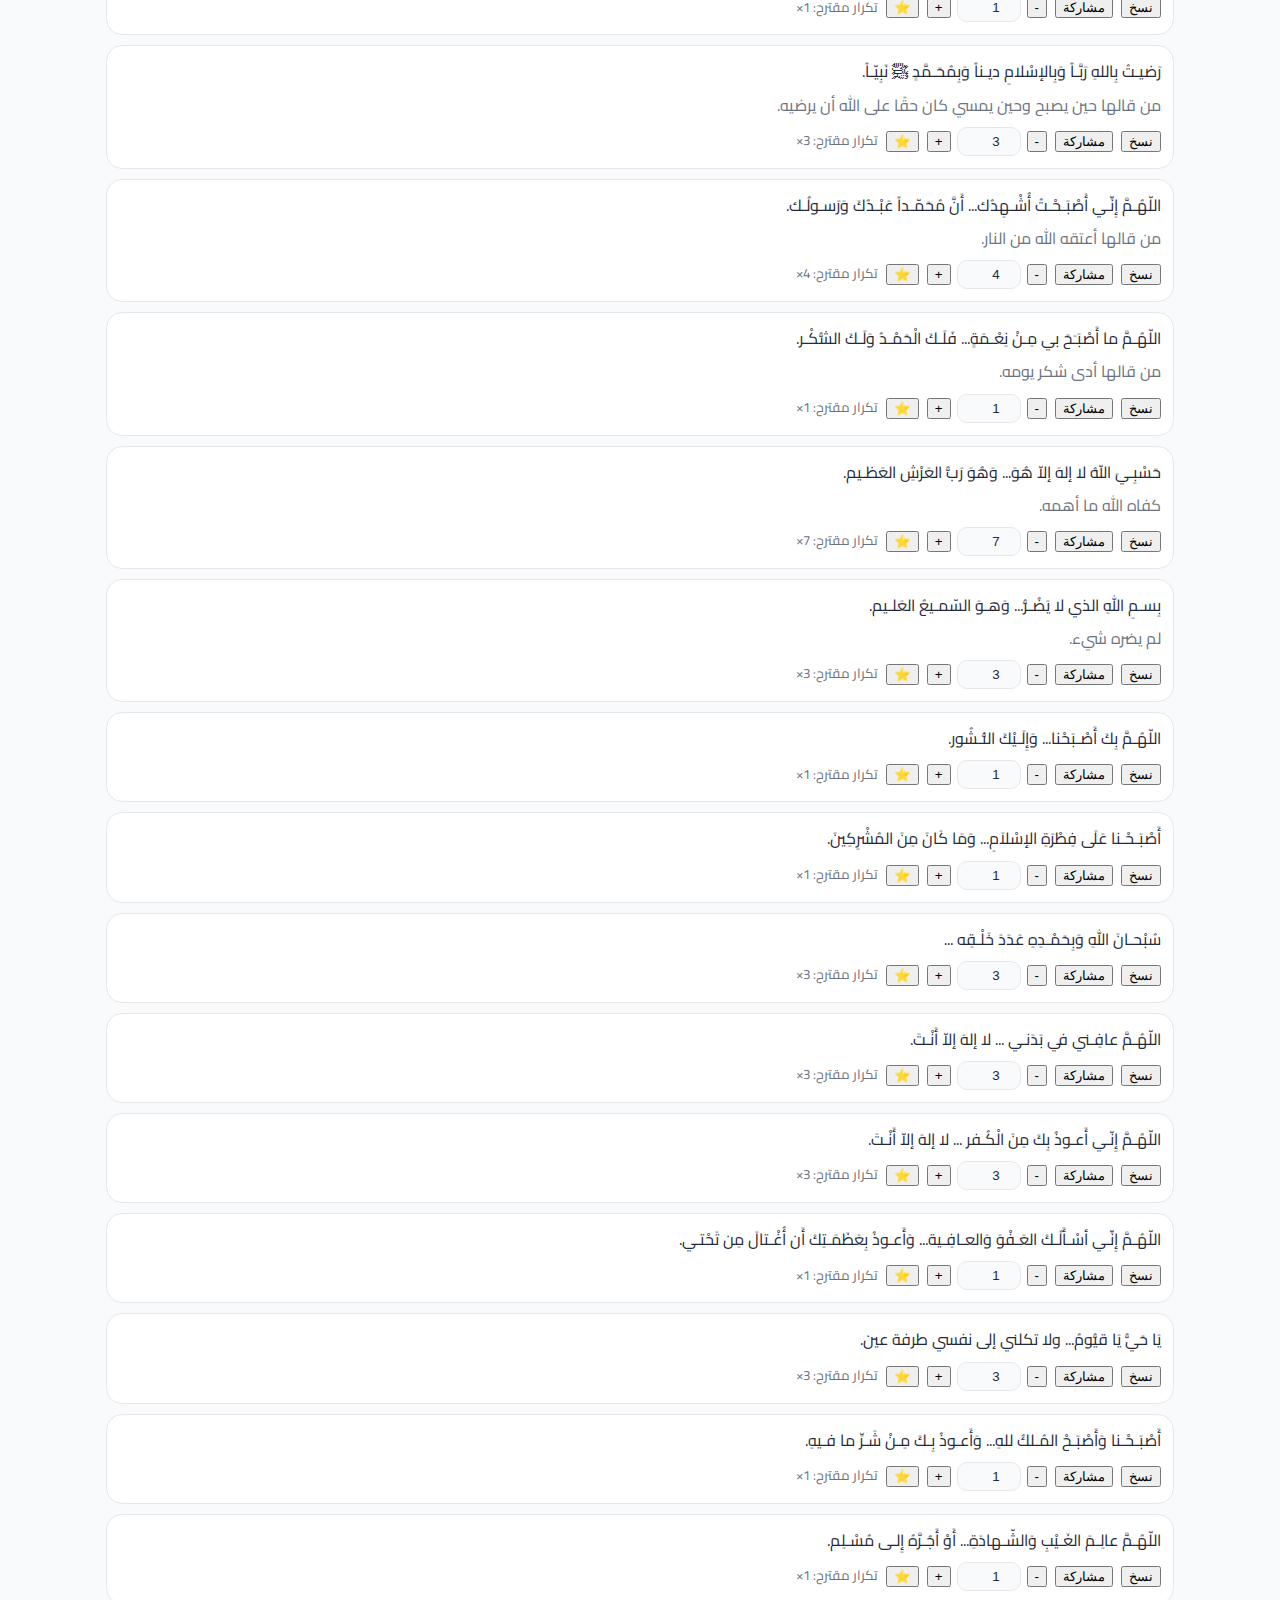
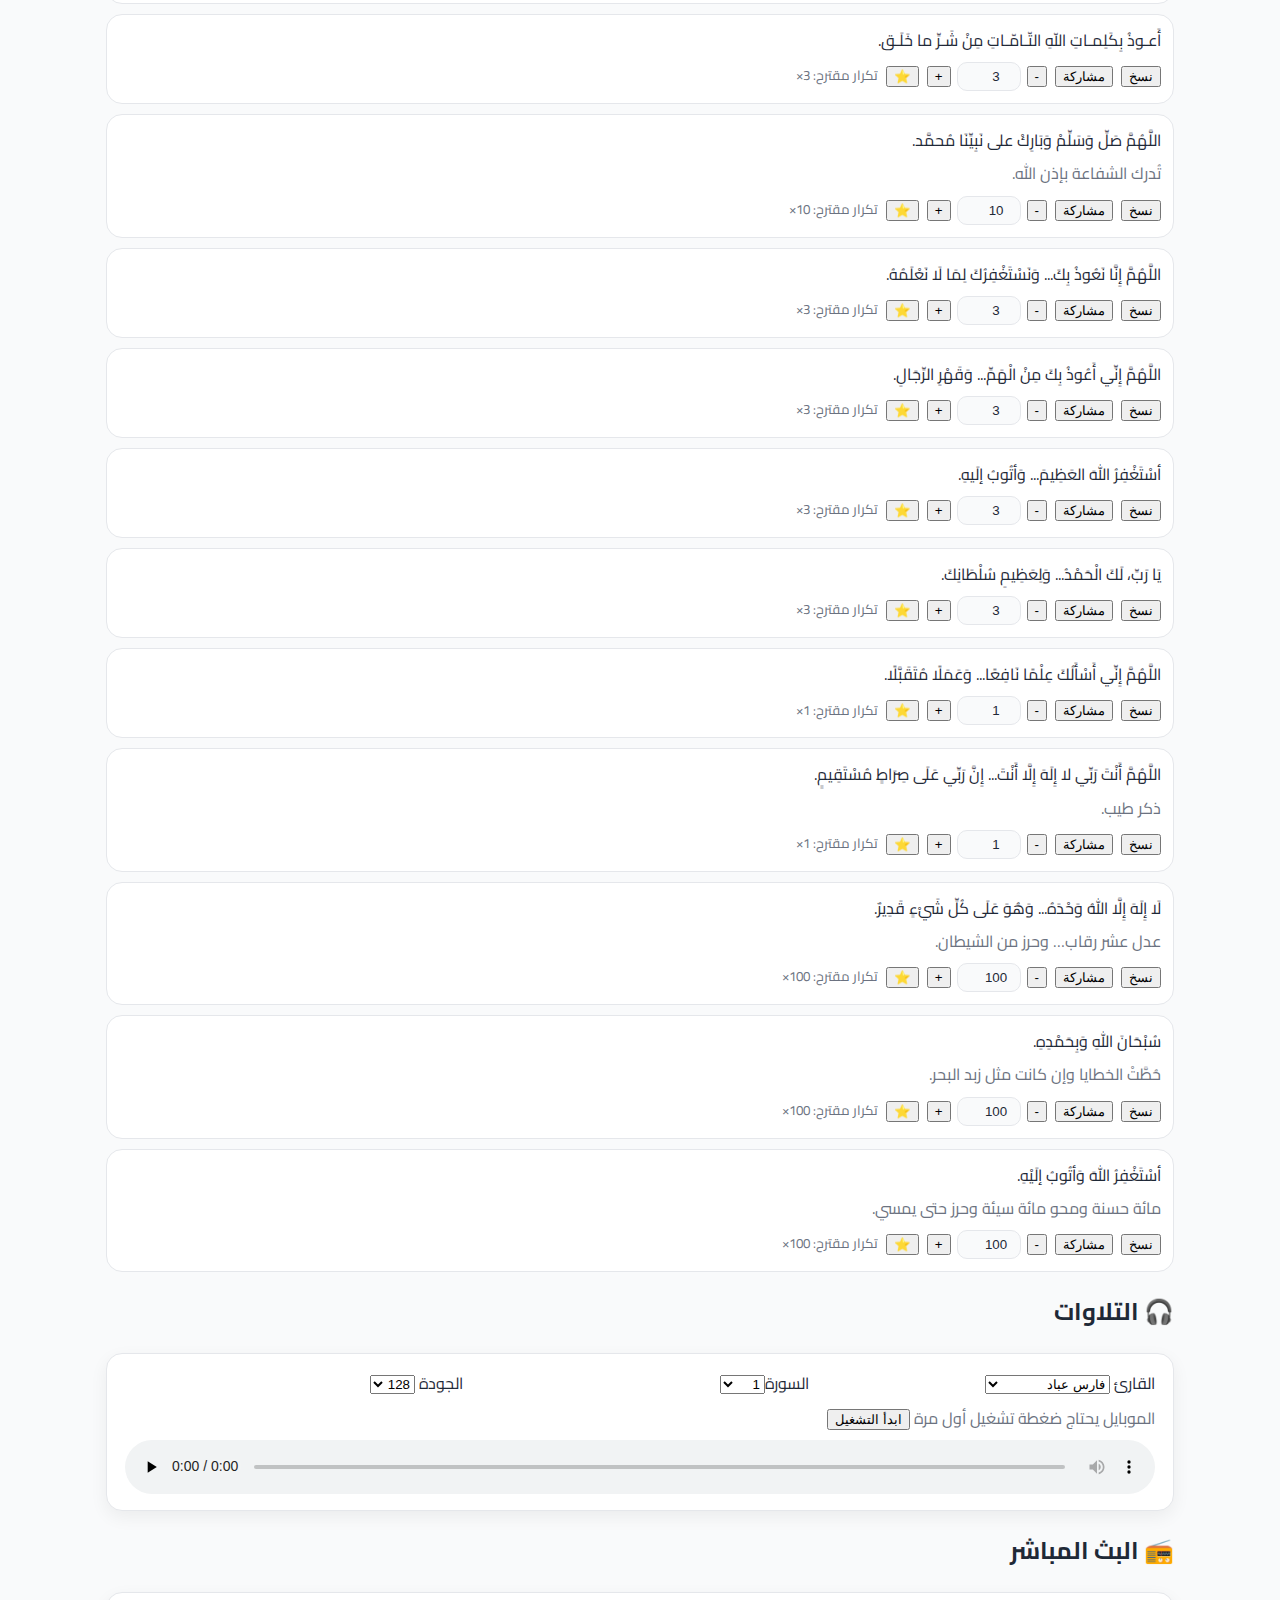
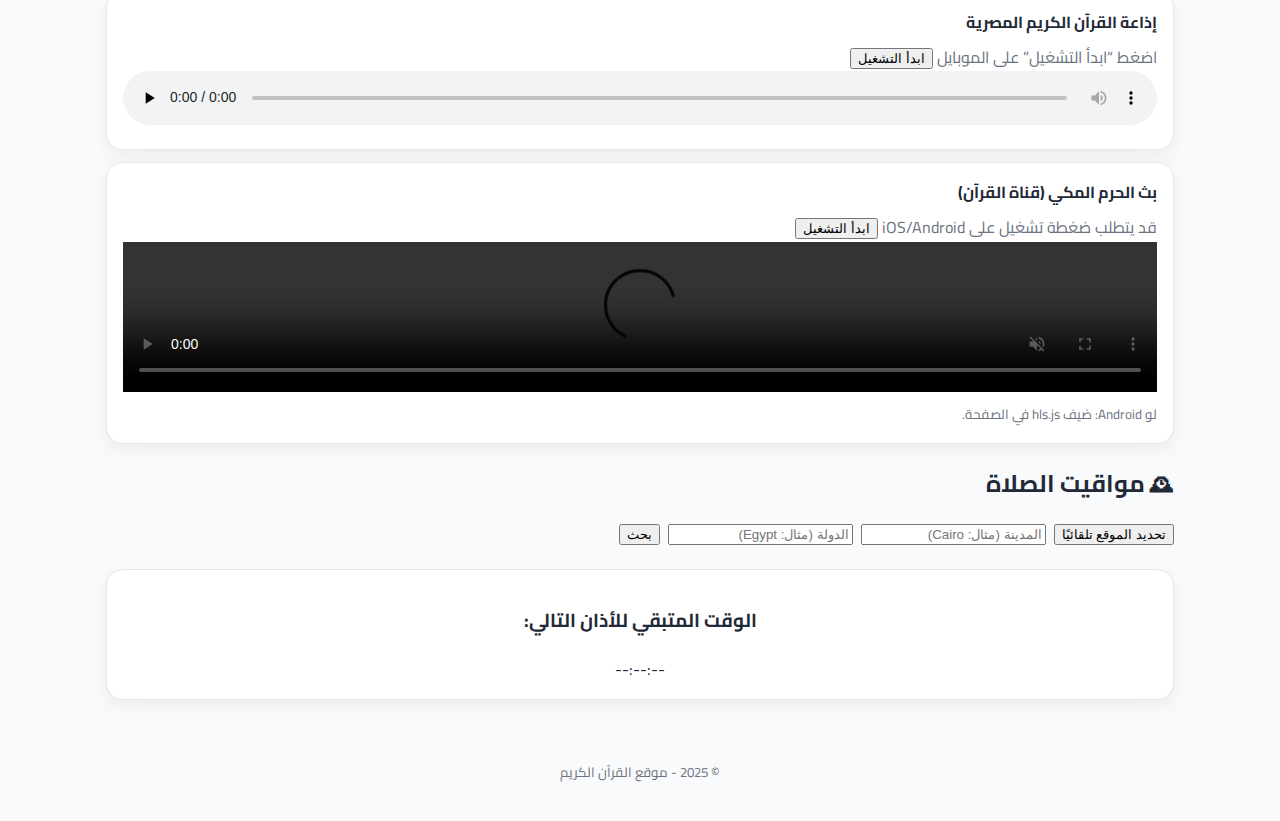
<file: recitations.html>
<!DOCTYPE html>
<html lang="ar" dir="rtl">
<head>
  <meta charset="UTF-8" />
  <meta name="viewport" content="width=device-width, initial-scale=1" />
  <title>التلاوات</title>
  <link rel="preconnect" href="https://fonts.googleapis.com">
  <link rel="preconnect" href="https://fonts.gstatic.com" crossorigin>
  <link href="https://fonts.googleapis.com/css2?family=Cairo:wght@300;400;600;700;800;900&display=swap" rel="stylesheet">
  <link rel="stylesheet" href="style.css" />
</head>
<body>
  <header class="topbar">
    <nav class="navbar container">
      <div class="brand"><a class="brand-link" href="index.html">القرآن الكريم</a></div>
      <ul class="nav-list">
        <li><a href="index.html">الرئيسية</a></li>
        <li><a href="prayers.html">توقيتات الصلاة</a></li>
        <li><a href="live.html">البث المباشر</a></li>
        <li><a href="quran.html">المصحف</a></li>
        <li><a href="recitations.html">التلاوات</a></li>
        <li><a href="azkar.html">الأذكار</a></li>
        <li><a href="favorites.html">المفضلة</a></li>
        <li><a href="tasbeeh.html">التسبيح</a></li>
        <li><a href="media.html">المكتبة</a></li>
        <li><a href="mosque.html">وضع المسجد</a></li>
      </ul>
      <div class="nav-tools">
        <input id="global-search" type="search" placeholder="ابحث عن آية، ذكر، أو وقت صلاة" />
        <button id="bg-audio-toggle" title="تشغيل/إيقاف الخلفية">▶️</button>
        <button id="toggle-theme" title="الوضع الليلي/النهاري">🌙</button>
      </div>
    </nav>
  </header>
  <audio id="bg-audio" loop class="hidden"></audio>
  <main class="container page">

<section class="bg-live">
  <h2>🎧 التلاوات</h2>
  <div class="card">للاستماع الكامل، مصادر مباشرة:
    <a target="_blank" href="https://qurancentral.com/audio/fares-abbad/">فارس عباد</a> •
    <a target="_blank" href="https://qurancentral.com/audio/maher-al-mueaqly/">ماهر المعيقلي</a> •
    <a target="_blank" href="https://quran.com/en/reciters/2">عبد الباسط</a>
  </div>
  <div id="reciters" class="reciters"></div>
  <div id="reciter-surahs" class="reciter-surahs hidden"></div>
</section>

  </main>
  <footer class="footer"><div class="container"><small>© 2025 - موقع القرآن الكريم</small></div></footer>
  <script src="data.js"></script>
  <script src="main.js"></script>
</body></html>
</file>
<file: style.css>
:root{ --green:#0b6b3a; --gold:#d4af37; --bg:#f9fafb; --text:#1f2937; --card:#ffffff; --muted:#6b7280; }
:root[data-palette="green"]{ --green:#0b6b3a; --gold:#d4af37; }
:root[data-palette="blue"]{ --green:#1f4ea3; --gold:#a0b3ff; }
:root[data-palette="gold"]{ --green:#8a6d1d; --gold:#ffd166; }
*{box-sizing:border-box}
html,body{margin:0;padding:0}
body{ font-family:'Cairo',system-ui; background:var(--bg); color:var(--text); line-height:1.7; }
body.dark{ --bg:#0b0f12; --text:#e5e7eb; --card:#0f151a; --muted:#9ca3af; }
.container{max-width:1100px;margin:auto;padding:16px}
.topbar{position:sticky;top:0;z-index:10;background:linear-gradient(90deg,var(--green),var(--gold));color:#fff}
.navbar{display:flex;align-items:center;gap:12px}
.brand-link{color:#fff;text-decoration:none;font-weight:800}
.nav-list{display:flex;flex-wrap:wrap;gap:10px;list-style:none;margin:0;padding:0}
.nav-list a{color:#fff;text-decoration:none;font-weight:600;opacity:.95}
.nav-list a:hover{text-decoration:underline}
.nav-tools{margin-inline-start:auto;display:flex;align-items:center;gap:8px}
.nav-tools input{padding:8px;border-radius:10px;border:none;min-width:220px}
.nav-tools button{border:none;border-radius:10px;padding:8px 10px;cursor:pointer}
.footer{padding:20px 0;color:var(--muted);text-align:center}
.page{padding-block:22px}
.hero{background-image:radial-gradient(ellipse at top,var(--gold) 0%,transparent 35%),radial-gradient(ellipse at bottom,var(--green) 0%,transparent 35%);border-radius:24px;padding:32px;margin-top:10px}
.hero h1{margin:0 0 6px}
.muted{color:var(--muted)}
.quick-links{display:flex;gap:12px;flex-wrap:wrap;margin-top:16px}
.card{background:var(--card);border:1px solid #e5e7eb;border-radius:16px;padding:16px 18px;text-decoration:none;color:inherit;box-shadow:0 6px 18px rgba(0,0,0,.06)}
.card:hover{transform:translateY(-2px);transition:.2s}
.date-time{display:grid;grid-template-columns:repeat(auto-fit,minmax(220px,1fr));gap:10px;margin-top:12px}
.prayer-grid{display:grid;grid-template-columns:repeat(auto-fit,minmax(160px,1fr));gap:12px;margin-top:16px}
.prayer-card{background:var(--card);border:1px solid #e5e7eb;border-radius:16px;padding:14px;text-align:center}
.next-athan{margin-top:20px;background:var(--card);padding:16px;border-radius:16px;border:1px solid #e5e7eb;text-align:center}
.player-card{background:var(--card);border:1px solid #e5e7eb;border-radius:16px;padding:16px;margin:12px 0}
.player-header{font-weight:700;margin-bottom:8px}
.quran .quran-toolbar{display:flex;flex-wrap:wrap;gap:8px;margin-bottom:12px}
.mushaf{background:var(--card);border:1px solid #e5e7eb;border-radius:16px;padding:18px;line-height:2.2;font-size:22px}
.ayah{display:block;margin:10px 0;padding:6px;border-radius:10px}
.ayah.active{outline:2px dashed var(--gold);background:rgba(212,175,55,.08)}
.reciters{display:grid;grid-template-columns:repeat(auto-fit,minmax(220px,1fr));gap:12px;margin-top:10px}
.reciter-card{background:var(--card);border:1px solid #e5e7eb;border-radius:16px;padding:16px}
.surah-list{display:grid;grid-template-columns:repeat(auto-fit,minmax(180px,1fr));gap:10px}
.surah-item{background:var(--card);border:1px solid #e5e7eb;border-radius:16px;padding:10px;display:flex;justify-content:space-between;align-items:center}
.tabs{display:flex;gap:8px;flex-wrap:wrap;margin-bottom:10px}
.tab{background:var(--card);border:1px solid #e5e7eb;border-radius:12px;padding:8px 12px;cursor:pointer}
.tab.active{border-color:var(--gold)}
.azkar-list .zekr{background:var(--card);border:1px solid #e5e7eb;border-radius:16px;padding:12px;margin:10px 0}
.zekr-tools{display:flex;gap:8px;margin-top:8px;align-items:center}
.counter{display:inline-flex;gap:6px;align-items:center}
.counter input{width:64px;text-align:center;padding:6px;border-radius:10px;border:1px solid #e5e7eb;background:var(--bg);color:inherit}
.fav-grid{display:grid;grid-template-columns:repeat(auto-fit,minmax(220px,1fr));gap:12px}
.fav-card{background:var(--card);border:1px solid #e5e7eb;border-radius:16px;padding:12px}
.fav-actions{display:flex;gap:8px;margin-top:12px}
.hidden{display:none}
/* Backgrounds */
body.bg-quran .hero, .bg-quran .mushaf { background-image:url('../images/bg-quran.svg'), radial-gradient(#fff, transparent); background-repeat:no-repeat; background-size:cover; }
body.bg-azkar .page{ background-image:url('../images/bg-azkar.svg'); background-size:cover; background-blend-mode:soft-light; }
body.bg-live .page{ background-image:url('../images/bg-live.svg'); background-size:cover; background-blend-mode:soft-light; }
body.bg-mosque .page{ background-image:url('../images/bg-mosque.svg'); background-size:cover; background-blend-mode:soft-light; }
.settings-panel h3{margin-top:0}
@media (max-width:600px){ .nav-tools input{min-width:140px} }
</file>
